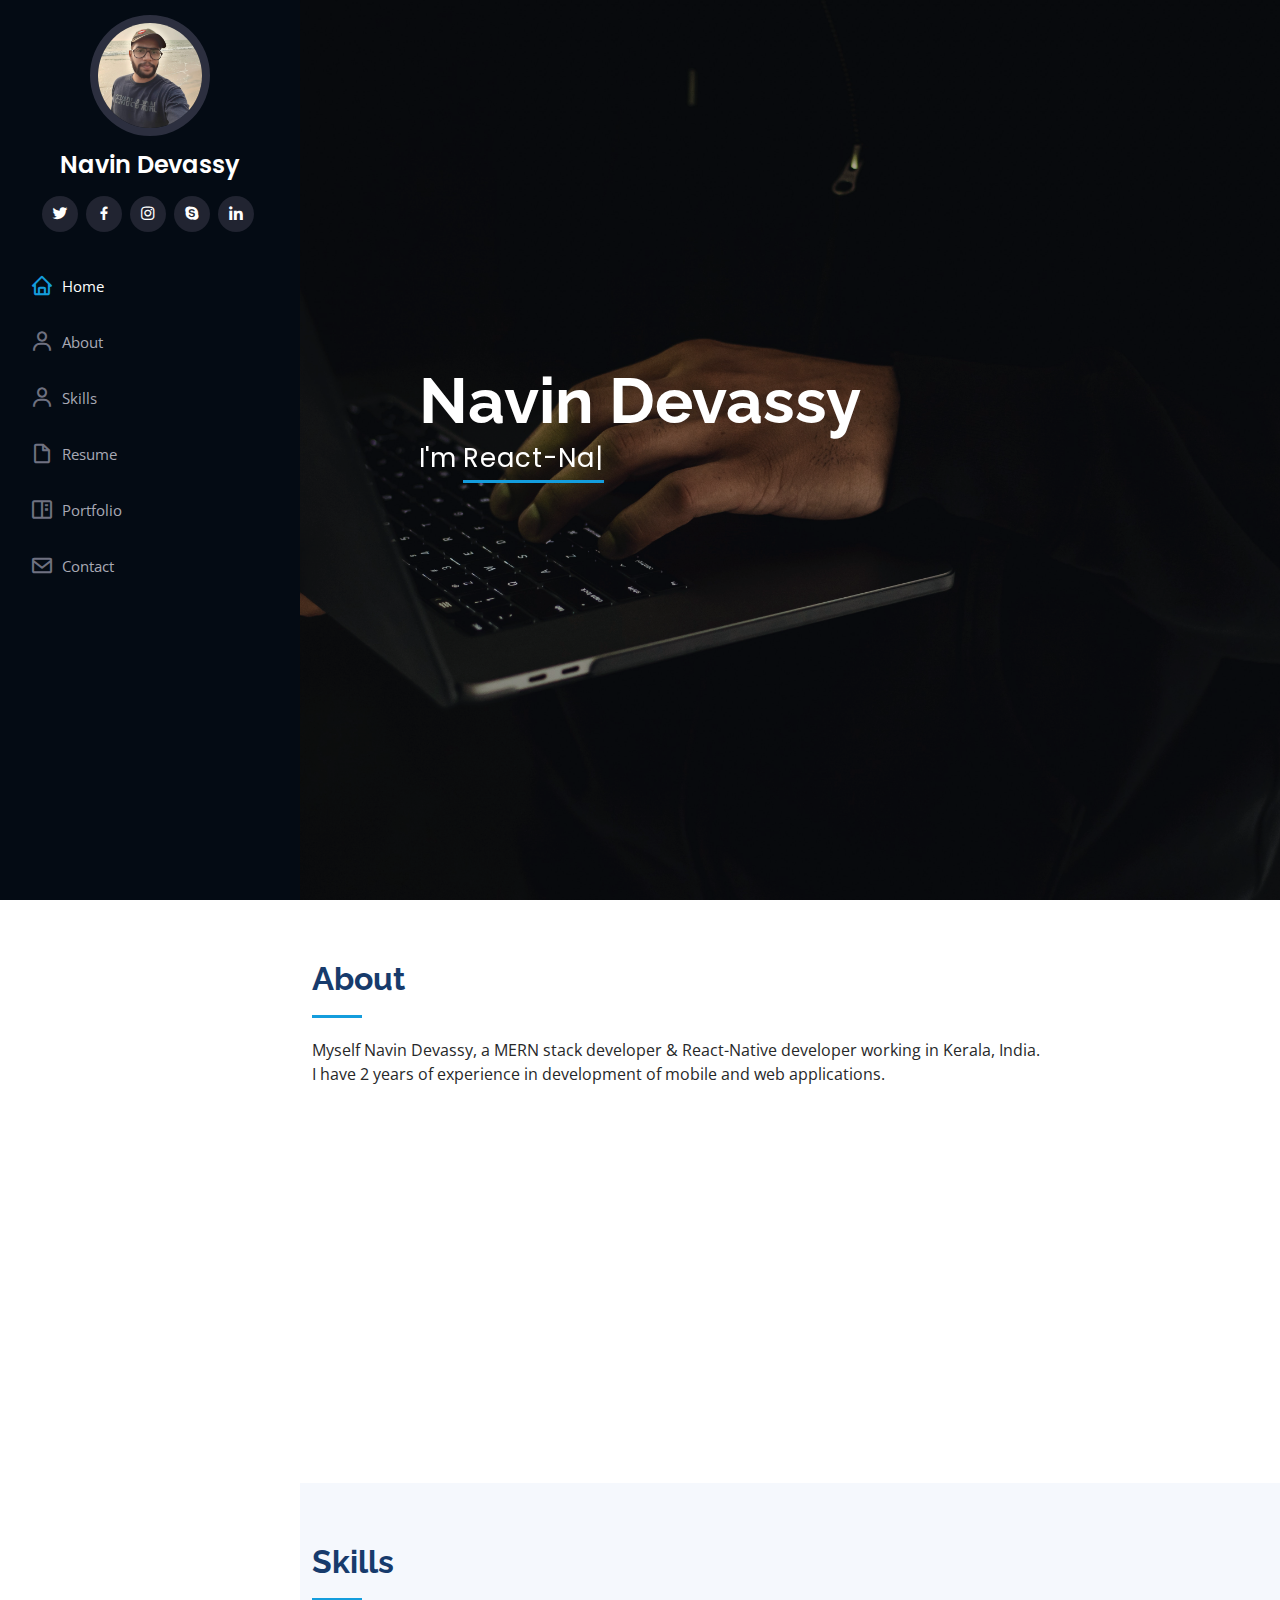
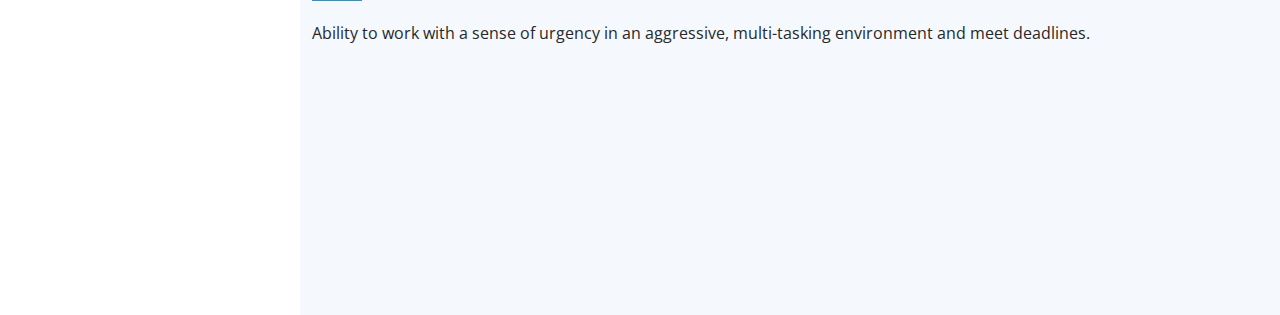
<file: Index.html>
<!DOCTYPE html>
<html lang="en">

<head>
  <meta charset="utf-8">
  <meta content="width=device-width, initial-scale=1.0" name="viewport">

  <title>Navin - Portfolio</title>
  <meta content="" name="description">
  <meta content="" name="keywords">

  <!-- Favicons -->
  <link href="assets/img/favicon.ico" rel="icon">
  <link href="assets/img/apple-touch-icon.png" rel="apple-touch-icon">

  <!-- Google Fonts -->
  <link href="https://fonts.googleapis.com/css?family=Open+Sans:300,300i,400,400i,600,600i,700,700i|Raleway:300,300i,400,400i,500,500i,600,600i,700,700i|Poppins:300,300i,400,400i,500,500i,600,600i,700,700i" rel="stylesheet">

  <!-- Vendor CSS Files -->
  <link href="assets/vendor/aos/aos.css" rel="stylesheet">
  <link href="assets/vendor/bootstrap/css/bootstrap.min.css" rel="stylesheet">
  <link href="assets/vendor/bootstrap-icons/bootstrap-icons.css" rel="stylesheet">
  <link href="assets/vendor/boxicons/css/boxicons.min.css" rel="stylesheet">
  <link href="assets/vendor/glightbox/css/glightbox.min.css" rel="stylesheet">
  <link href="assets/vendor/swiper/swiper-bundle.min.css" rel="stylesheet">

  <!-- Template Main CSS File -->
  <link href="assets/css/style.css" rel="stylesheet">

  <!-- =======================================================
  * Template Name: iPortfolio - v3.1.0
  * Template URL: https://bootstrapmade.com/iportfolio-bootstrap-portfolio-websites-template/
  * Author: BootstrapMade.com
  * License: https://bootstrapmade.com/license/
  ======================================================== -->
</head>

<body>

  <!-- ======= Mobile nav toggle button ======= -->
  <i class="bi bi-list mobile-nav-toggle d-xl-none"></i>

  <!-- ======= Header ======= -->
  <header id="header">
    <div class="d-flex flex-column">

      <div class="profile">
        <img src="assets/img/profile-img.jpg" alt="" class="img-fluid rounded-circle">
        <h1 class="text-light"><a href="index.html">Navin Devassy</a></h1>
        <div class="social-links mt-3 text-center">
          <a href="#" class="twitter"><i class="bx bxl-twitter"></i></a>
          <a href="#" class="facebook"><i class="bx bxl-facebook"></i></a>
          <a href="#" class="instagram"><i class="bx bxl-instagram"></i></a>
          <a href="#" class="google-plus"><i class="bx bxl-skype"></i></a>
          <a href="#" class="linkedin"><i class="bx bxl-linkedin"></i></a>
        </div>
      </div>

      <nav id="navbar" class="nav-menu navbar">
        <ul>
          <li><a href="#hero" class="nav-link scrollto active"><i class="bx bx-home"></i> <span>Home</span></a></li>
          <li><a href="#about" class="nav-link scrollto"><i class="bx bx-user"></i> <span>About</span></a></li>
          <li><a href="#skills" class="nav-link scrollto"><i class="bx bx-user"></i> <span>Skills</span></a></li>
          <li><a href="#resume" class="nav-link scrollto"><i class="bx bx-file-blank"></i> <span>Resume</span></a></li>
          <li><a href="#portfolio" class="nav-link scrollto"><i class="bx bx-book-content"></i> <span>Portfolio</span></a></li>
          <!-- <li><a href="#services" class="nav-link scrollto"><i class="bx bx-server"></i> <span>Services</span></a></li> -->
          <li><a href="#contact" class="nav-link scrollto"><i class="bx bx-envelope"></i> <span>Contact</span></a></li>
        </ul>
      </nav><!-- .nav-menu -->
    </div>
  </header><!-- End Header -->

  <!-- ======= Hero Section ======= -->
  <section id="hero" class="d-flex flex-column justify-content-center align-items-center">
    <div class="hero-container" data-aos="fade-in">
      <h1>Navin Devassy</h1>
      <p>I'm <span class="typed" data-typed-items="React-Native developer, Web developer, MERN Developer, Freelancer"></span></p>
    </div>
  </section><!-- End Hero -->

  <main id="main">

    <!-- ======= About Section ======= -->
    <section id="about" class="about">
      <div class="container">

        <div class="section-title">
          <h2>About</h2>
          <p>
            Myself Navin Devassy, a MERN stack developer & React-Native developer working in Kerala, India.
            <br/>
            I have 2 years of experience in development of mobile and web applications.
          </p>
        </div>

        <div class="row">
          <div class="col-lg-4" data-aos="fade-right">
            <img src="assets/img/profile-img.jpg" class="img-fluid" alt="">
          </div>
          <div class="col-lg-8 pt-4 pt-lg-0 content" data-aos="fade-left">
            <h3>React-Native Developer &amp; Web Developer.</h3>
            <p class="fst-italic">
              I always try to adapt new development skills using the latest technologies.
            </p>
            <div class="row">
              <div class="col-lg-6">
                <ul>
                  <li><i class="bi bi-chevron-right"></i> <strong>Birthday:</strong> <span>15 April 1997</span></li>
                  <li><i class="bi bi-chevron-right"></i> <strong>Phone:</strong> <span>+91 9048116297</span></li>
                  <li><i class="bi bi-chevron-right"></i> <strong>City:</strong> <span>Cochin, India</span></li>
                </ul>
              </div>
              <div class="col-lg-6">
                <ul>
                  <li><i class="bi bi-chevron-right"></i> <strong>Age:</strong> <span>24</span></li>
                  <li><i class="bi bi-chevron-right"></i> <strong>Degree:</strong> <span>B.Tech</span></li>
                  <li><i class="bi bi-chevron-right"></i> <strong>Email:</strong> <span>dnavin497@gmail.com</span></li>
                </ul>
              </div>
            </div>
            <!-- <p>
              Officiis eligendi itaque labore et dolorum mollitia officiis optio vero. Quisquam sunt adipisci omnis et ut. Nulla accusantium dolor incidunt officia tempore. Et eius omnis.
              Cupiditate ut dicta maxime officiis quidem quia. Sed et consectetur qui quia repellendus itaque neque. Aliquid amet quidem ut quaerat cupiditate. Ab et eum qui repellendus omnis culpa magni laudantium dolores.
            </p> -->
          </div>
        </div>

      </div>
    </section><!-- End About Section -->

    <!-- ======= Skills Section ======= -->
    <section id="skills" class="skills section-bg">
      <div class="container">

        <div class="section-title">
          <h2>Skills</h2>
          <p>
            Ability to work with a sense of urgency in an aggressive, multi-tasking environment and
            meet deadlines.
          </p>
        </div>

        <div class="row skills-content">

          <div class="col-lg-6" data-aos="fade-up">

            <div class="progress">
              <span class="skill">React JS <i class="val">100%</i></span>
              <div class="progress-bar-wrap">
                <div class="progress-bar" role="progressbar" aria-valuenow="100" aria-valuemin="0" aria-valuemax="100"></div>
              </div>
            </div>

            <div class="progress">
              <span class="skill">Node JS <i class="val">100%</i></span>
              <div class="progress-bar-wrap">
                <div class="progress-bar" role="progressbar" aria-valuenow="100" aria-valuemin="0" aria-valuemax="100"></div>
              </div>
            </div>

            <div class="progress">
              <span class="skill">JavaScript <i class="val">90%</i></span>
              <div class="progress-bar-wrap">
                <div class="progress-bar" role="progressbar" aria-valuenow="90" aria-valuemin="0" aria-valuemax="100"></div>
              </div>
            </div>

          </div>

          <div class="col-lg-6" data-aos="fade-up" data-aos-delay="100">

            <div class="progress">
              <span class="skill">MongoDB <i class="val">90%</i></span>
              <div class="progress-bar-wrap">
                <div class="progress-bar" role="progressbar" aria-valuenow="90" aria-valuemin="0" aria-valuemax="100"></div>
              </div>
            </div>

            <div class="progress">
              <span class="skill">Express JS <i class="val">80%</i></span>
              <div class="progress-bar-wrap">
                <div class="progress-bar" role="progressbar" aria-valuenow="80" aria-valuemin="0" aria-valuemax="100"></div>
              </div>
            </div>

            <div class="progress">
              <span class="skill">React-Native <i class="val">80%</i></span>
              <div class="progress-bar-wrap">
                <div class="progress-bar" role="progressbar" aria-valuenow="80" aria-valuemin="0" aria-valuemax="100"></div>
              </div>
            </div>

          </div>

        </div>

      </div>
    </section><!-- End Skills Section -->

    <!-- ======= Resume Section ======= -->
    <!-- <section id="resume" class="resume">
      <div class="container">

        <div class="section-title">
          <h2>Resume</h2>
          <p>Magnam dolores commodi suscipit. Necessitatibus eius consequatur ex aliquid fuga eum quidem. Sit sint consectetur velit. Quisquam quos quisquam cupiditate. Et nemo qui impedit suscipit alias ea. Quia fugiat sit in iste officiis commodi quidem hic quas.</p>
        </div>

        <div class="row">
          <div class="col-lg-6" data-aos="fade-up">
            <h3 class="resume-title">Sumary</h3>
            <div class="resume-item pb-0">
              <h4>Alex Smith</h4>
              <p><em>Innovative and deadline-driven Graphic Designer with 3+ years of experience designing and developing user-centered digital/print marketing material from initial concept to final, polished deliverable.</em></p>
              <ul>
                <li>Portland par 127,Orlando, FL</li>
                <li>(123) 456-7891</li>
                <li>alice.barkley@example.com</li>
              </ul>
            </div>

            <h3 class="resume-title">Education</h3>
            <div class="resume-item">
              <h4>Master of Fine Arts &amp; Graphic Design</h4>
              <h5>2015 - 2016</h5>
              <p><em>Rochester Institute of Technology, Rochester, NY</em></p>
              <p>Qui deserunt veniam. Et sed aliquam labore tempore sed quisquam iusto autem sit. Ea vero voluptatum qui ut dignissimos deleniti nerada porti sand markend</p>
            </div>
            <div class="resume-item">
              <h4>Bachelor of Fine Arts &amp; Graphic Design</h4>
              <h5>2010 - 2014</h5>
              <p><em>Rochester Institute of Technology, Rochester, NY</em></p>
              <p>Quia nobis sequi est occaecati aut. Repudiandae et iusto quae reiciendis et quis Eius vel ratione eius unde vitae rerum voluptates asperiores voluptatem Earum molestiae consequatur neque etlon sader mart dila</p>
            </div>
          </div>
          <div class="col-lg-6" data-aos="fade-up" data-aos-delay="100">
            <h3 class="resume-title">Professional Experience</h3>
            <div class="resume-item">
              <h4>Senior graphic design specialist</h4>
              <h5>2019 - Present</h5>
              <p><em>Experion, New York, NY </em></p>
              <ul>
                <li>Lead in the design, development, and implementation of the graphic, layout, and production communication materials</li>
                <li>Delegate tasks to the 7 members of the design team and provide counsel on all aspects of the project. </li>
                <li>Supervise the assessment of all graphic materials in order to ensure quality and accuracy of the design</li>
                <li>Oversee the efficient use of production project budgets ranging from $2,000 - $25,000</li>
              </ul>
            </div>
            <div class="resume-item">
              <h4>Graphic design specialist</h4>
              <h5>2017 - 2018</h5>
              <p><em>Stepping Stone Advertising, New York, NY</em></p>
              <ul>
                <li>Developed numerous marketing programs (logos, brochures,infographics, presentations, and advertisements).</li>
                <li>Managed up to 5 projects or tasks at a given time while under pressure</li>
                <li>Recommended and consulted with clients on the most appropriate graphic design</li>
                <li>Created 4+ design presentations and proposals a month for clients and account managers</li>
              </ul>
            </div>
          </div>
        </div>

      </div>
    </section> -->
    <!-- End Resume Section -->

    <!-- ======= Portfolio Section ======= -->
    <!-- <section id="portfolio" class="portfolio section-bg">
      <div class="container">

        <div class="section-title">
          <h2>Portfolio</h2>
          <p>Magnam dolores commodi suscipit. Necessitatibus eius consequatur ex aliquid fuga eum quidem. Sit sint consectetur velit. Quisquam quos quisquam cupiditate. Et nemo qui impedit suscipit alias ea. Quia fugiat sit in iste officiis commodi quidem hic quas.</p>
        </div>

        <div class="row" data-aos="fade-up">
          <div class="col-lg-12 d-flex justify-content-center">
            <ul id="portfolio-flters">
              <li data-filter="*" class="filter-active">All</li>
              <li data-filter=".filter-app">App</li>
              <li data-filter=".filter-card">Card</li>
              <li data-filter=".filter-web">Web</li>
            </ul>
          </div>
        </div>

        <div class="row portfolio-container" data-aos="fade-up" data-aos-delay="100">

          <div class="col-lg-4 col-md-6 portfolio-item filter-app">
            <div class="portfolio-wrap">
              <img src="assets/img/portfolio/portfolio-1.jpg" class="img-fluid" alt="">
              <div class="portfolio-links">
                <a href="assets/img/portfolio/portfolio-1.jpg" data-gallery="portfolioGallery" class="portfolio-lightbox" title="App 1"><i class="bx bx-plus"></i></a>
                <a href="portfolio-details.html" title="More Details"><i class="bx bx-link"></i></a>
              </div>
            </div>
          </div>

          <div class="col-lg-4 col-md-6 portfolio-item filter-web">
            <div class="portfolio-wrap">
              <img src="assets/img/portfolio/portfolio-2.jpg" class="img-fluid" alt="">
              <div class="portfolio-links">
                <a href="assets/img/portfolio/portfolio-2.jpg" data-gallery="portfolioGallery" class="portfolio-lightbox" title="Web 3"><i class="bx bx-plus"></i></a>
                <a href="portfolio-details.html" title="More Details"><i class="bx bx-link"></i></a>
              </div>
            </div>
          </div>

          <div class="col-lg-4 col-md-6 portfolio-item filter-app">
            <div class="portfolio-wrap">
              <img src="assets/img/portfolio/portfolio-3.jpg" class="img-fluid" alt="">
              <div class="portfolio-links">
                <a href="assets/img/portfolio/portfolio-3.jpg" data-gallery="portfolioGallery" class="portfolio-lightbox" title="App 2"><i class="bx bx-plus"></i></a>
                <a href="portfolio-details.html" title="More Details"><i class="bx bx-link"></i></a>
              </div>
            </div>
          </div>

          <div class="col-lg-4 col-md-6 portfolio-item filter-card">
            <div class="portfolio-wrap">
              <img src="assets/img/portfolio/portfolio-4.jpg" class="img-fluid" alt="">
              <div class="portfolio-links">
                <a href="assets/img/portfolio/portfolio-4.jpg" data-gallery="portfolioGallery" class="portfolio-lightbox" title="Card 2"><i class="bx bx-plus"></i></a>
                <a href="portfolio-details.html" title="More Details"><i class="bx bx-link"></i></a>
              </div>
            </div>
          </div>

          <div class="col-lg-4 col-md-6 portfolio-item filter-web">
            <div class="portfolio-wrap">
              <img src="assets/img/portfolio/portfolio-5.jpg" class="img-fluid" alt="">
              <div class="portfolio-links">
                <a href="assets/img/portfolio/portfolio-5.jpg" data-gallery="portfolioGallery" class="portfolio-lightbox" title="Web 2"><i class="bx bx-plus"></i></a>
                <a href="portfolio-details.html" title="More Details"><i class="bx bx-link"></i></a>
              </div>
            </div>
          </div>

          <div class="col-lg-4 col-md-6 portfolio-item filter-app">
            <div class="portfolio-wrap">
              <img src="assets/img/portfolio/portfolio-6.jpg" class="img-fluid" alt="">
              <div class="portfolio-links">
                <a href="assets/img/portfolio/portfolio-6.jpg" data-gallery="portfolioGallery" class="portfolio-lightbox" title="App 3"><i class="bx bx-plus"></i></a>
                <a href="portfolio-details.html" title="More Details"><i class="bx bx-link"></i></a>
              </div>
            </div>
          </div>

          <div class="col-lg-4 col-md-6 portfolio-item filter-card">
            <div class="portfolio-wrap">
              <img src="assets/img/portfolio/portfolio-7.jpg" class="img-fluid" alt="">
              <div class="portfolio-links">
                <a href="assets/img/portfolio/portfolio-7.jpg" data-gallery="portfolioGallery" class="portfolio-lightbox" title="Card 1"><i class="bx bx-plus"></i></a>
                <a href="portfolio-details.html" title="More Details"><i class="bx bx-link"></i></a>
              </div>
            </div>
          </div>

          <div class="col-lg-4 col-md-6 portfolio-item filter-card">
            <div class="portfolio-wrap">
              <img src="assets/img/portfolio/portfolio-8.jpg" class="img-fluid" alt="">
              <div class="portfolio-links">
                <a href="assets/img/portfolio/portfolio-8.jpg" data-gallery="portfolioGallery" class="portfolio-lightbox" title="Card 3"><i class="bx bx-plus"></i></a>
                <a href="portfolio-details.html" title="More Details"><i class="bx bx-link"></i></a>
              </div>
            </div>
          </div>

          <div class="col-lg-4 col-md-6 portfolio-item filter-web">
            <div class="portfolio-wrap">
              <img src="assets/img/portfolio/portfolio-9.jpg" class="img-fluid" alt="">
              <div class="portfolio-links">
                <a href="assets/img/portfolio/portfolio-9.jpg" data-gallery="portfolioGallery" class="portfolio-lightbox" title="Web 3"><i class="bx bx-plus"></i></a>
                <a href="portfolio-details.html" title="More Details"><i class="bx bx-link"></i></a>
              </div>
            </div>
          </div>

        </div>

      </div>
    </section> -->
    <!-- End Portfolio Section -->

    <!-- ======= Services Section ======= -->
    <!-- <section id="services" class="services">
      <div class="container">

        <div class="section-title">
          <h2>Services</h2>
          <p>Magnam dolores commodi suscipit. Necessitatibus eius consequatur ex aliquid fuga eum quidem. Sit sint consectetur velit. Quisquam quos quisquam cupiditate. Et nemo qui impedit suscipit alias ea. Quia fugiat sit in iste officiis commodi quidem hic quas.</p>
        </div>

        <div class="row">
          <div class="col-lg-4 col-md-6 icon-box" data-aos="fade-up">
            <div class="icon"><i class="bi bi-briefcase"></i></div>
            <h4 class="title"><a href="">Lorem Ipsum</a></h4>
            <p class="description">Voluptatum deleniti atque corrupti quos dolores et quas molestias excepturi sint occaecati cupiditate non provident</p>
          </div>
          <div class="col-lg-4 col-md-6 icon-box" data-aos="fade-up" data-aos-delay="100">
            <div class="icon"><i class="bi bi-card-checklist"></i></div>
            <h4 class="title"><a href="">Dolor Sitema</a></h4>
            <p class="description">Minim veniam, quis nostrud exercitation ullamco laboris nisi ut aliquip ex ea commodo consequat tarad limino ata</p>
          </div>
          <div class="col-lg-4 col-md-6 icon-box" data-aos="fade-up" data-aos-delay="200">
            <div class="icon"><i class="bi bi-bar-chart"></i></div>
            <h4 class="title"><a href="">Sed ut perspiciatis</a></h4>
            <p class="description">Duis aute irure dolor in reprehenderit in voluptate velit esse cillum dolore eu fugiat nulla pariatur</p>
          </div>
          <div class="col-lg-4 col-md-6 icon-box" data-aos="fade-up" data-aos-delay="300">
            <div class="icon"><i class="bi bi-binoculars"></i></div>
            <h4 class="title"><a href="">Magni Dolores</a></h4>
            <p class="description">Excepteur sint occaecat cupidatat non proident, sunt in culpa qui officia deserunt mollit anim id est laborum</p>
          </div>
          <div class="col-lg-4 col-md-6 icon-box" data-aos="fade-up" data-aos-delay="400">
            <div class="icon"><i class="bi bi-brightness-high"></i></div>
            <h4 class="title"><a href="">Nemo Enim</a></h4>
            <p class="description">At vero eos et accusamus et iusto odio dignissimos ducimus qui blanditiis praesentium voluptatum deleniti atque</p>
          </div>
          <div class="col-lg-4 col-md-6 icon-box" data-aos="fade-up" data-aos-delay="500">
            <div class="icon"><i class="bi bi-calendar4-week"></i></div>
            <h4 class="title"><a href="">Eiusmod Tempor</a></h4>
            <p class="description">Et harum quidem rerum facilis est et expedita distinctio. Nam libero tempore, cum soluta nobis est eligendi</p>
          </div>
        </div>

      </div>
    </section> -->
    <!-- End Services Section -->

    <!-- ======= Testimonials Section ======= -->
    <!-- <section id="testimonials" class="testimonials section-bg">
      <div class="container">

        <div class="section-title">
          <h2>Testimonials</h2>
          <p>Magnam dolores commodi suscipit. Necessitatibus eius consequatur ex aliquid fuga eum quidem. Sit sint consectetur velit. Quisquam quos quisquam cupiditate. Et nemo qui impedit suscipit alias ea. Quia fugiat sit in iste officiis commodi quidem hic quas.</p>
        </div>

        <div class="testimonials-slider swiper-container" data-aos="fade-up" data-aos-delay="100">
          <div class="swiper-wrapper">

            <div class="swiper-slide">
              <div class="testimonial-item" data-aos="fade-up">
                <p>
                  <i class="bx bxs-quote-alt-left quote-icon-left"></i>
                  Proin iaculis purus consequat sem cure digni ssim donec porttitora entum suscipit rhoncus. Accusantium quam, ultricies eget id, aliquam eget nibh et. Maecen aliquam, risus at semper.
                  <i class="bx bxs-quote-alt-right quote-icon-right"></i>
                </p>
                <img src="assets/img/testimonials/testimonials-1.jpg" class="testimonial-img" alt="">
                <h3>Saul Goodman</h3>
                <h4>Ceo &amp; Founder</h4>
              </div>
            </div>

            <div class="swiper-slide">
              <div class="testimonial-item" data-aos="fade-up" data-aos-delay="100">
                <p>
                  <i class="bx bxs-quote-alt-left quote-icon-left"></i>
                  Export tempor illum tamen malis malis eram quae irure esse labore quem cillum quid cillum eram malis quorum velit fore eram velit sunt aliqua noster fugiat irure amet legam anim culpa.
                  <i class="bx bxs-quote-alt-right quote-icon-right"></i>
                </p>
                <img src="assets/img/testimonials/testimonials-2.jpg" class="testimonial-img" alt="">
                <h3>Sara Wilsson</h3>
                <h4>Designer</h4>
              </div>
            </div>

            <div class="swiper-slide">
              <div class="testimonial-item" data-aos="fade-up" data-aos-delay="200">
                <p>
                  <i class="bx bxs-quote-alt-left quote-icon-left"></i>
                  Enim nisi quem export duis labore cillum quae magna enim sint quorum nulla quem veniam duis minim tempor labore quem eram duis noster aute amet eram fore quis sint minim.
                  <i class="bx bxs-quote-alt-right quote-icon-right"></i>
                </p>
                <img src="assets/img/testimonials/testimonials-3.jpg" class="testimonial-img" alt="">
                <h3>Jena Karlis</h3>
                <h4>Store Owner</h4>
              </div>
            </div>

            <div class="swiper-slide">
              <div class="testimonial-item" data-aos="fade-up" data-aos-delay="300">
                <p>
                  <i class="bx bxs-quote-alt-left quote-icon-left"></i>
                  Fugiat enim eram quae cillum dolore dolor amet nulla culpa multos export minim fugiat minim velit minim dolor enim duis veniam ipsum anim magna sunt elit fore quem dolore labore illum veniam.
                  <i class="bx bxs-quote-alt-right quote-icon-right"></i>
                </p>
                <img src="assets/img/testimonials/testimonials-4.jpg" class="testimonial-img" alt="">
                <h3>Matt Brandon</h3>
                <h4>Freelancer</h4>
              </div>
            </div>

            <div class="swiper-slide">
              <div class="testimonial-item" data-aos="fade-up" data-aos-delay="400">
                <p>
                  <i class="bx bxs-quote-alt-left quote-icon-left"></i>
                  Quis quorum aliqua sint quem legam fore sunt eram irure aliqua veniam tempor noster veniam enim culpa labore duis sunt culpa nulla illum cillum fugiat legam esse veniam culpa fore nisi cillum quid.
                  <i class="bx bxs-quote-alt-right quote-icon-right"></i>
                </p>
                <img src="assets/img/testimonials/testimonials-5.jpg" class="testimonial-img" alt="">
                <h3>John Larson</h3>
                <h4>Entrepreneur</h4>
              </div>
            </div>

          </div>
          <div class="swiper-pagination"></div>
        </div>

      </div>
    </section> -->
    <!-- End Testimonials Section -->

    <!-- ======= Contact Section ======= -->
    <!-- <section id="contact" class="contact">
      <div class="container">

        <div class="section-title">
          <h2>Contact</h2>
          <p>Magnam dolores commodi suscipit. Necessitatibus eius consequatur ex aliquid fuga eum quidem. Sit sint consectetur velit. Quisquam quos quisquam cupiditate. Et nemo qui impedit suscipit alias ea. Quia fugiat sit in iste officiis commodi quidem hic quas.</p>
        </div>

        <div class="row" data-aos="fade-in">

          <div class="col-lg-5 d-flex align-items-stretch">
            <div class="info">
              <div class="address">
                <i class="bi bi-geo-alt"></i>
                <h4>Location:</h4>
                <p>A108 Adam Street, New York, NY 535022</p>
              </div>

              <div class="email">
                <i class="bi bi-envelope"></i>
                <h4>Email:</h4>
                <p>info@example.com</p>
              </div>

              <div class="phone">
                <i class="bi bi-phone"></i>
                <h4>Call:</h4>
                <p>+1 5589 55488 55s</p>
              </div>

              <iframe src="https://www.google.com/maps/embed?pb=!1m14!1m8!1m3!1d12097.433213460943!2d-74.0062269!3d40.7101282!3m2!1i1024!2i768!4f13.1!3m3!1m2!1s0x0%3A0xb89d1fe6bc499443!2sDowntown+Conference+Center!5e0!3m2!1smk!2sbg!4v1539943755621" frameborder="0" style="border:0; width: 100%; height: 290px;" allowfullscreen></iframe>
            </div>

          </div>

          <div class="col-lg-7 mt-5 mt-lg-0 d-flex align-items-stretch">
            <form action="forms/contact.php" method="post" role="form" class="php-email-form">
              <div class="row">
                <div class="form-group col-md-6">
                  <label for="name">Your Name</label>
                  <input type="text" name="name" class="form-control" id="name" required>
                </div>
                <div class="form-group col-md-6">
                  <label for="name">Your Email</label>
                  <input type="email" class="form-control" name="email" id="email" required>
                </div>
              </div>
              <div class="form-group">
                <label for="name">Subject</label>
                <input type="text" class="form-control" name="subject" id="subject" required>
              </div>
              <div class="form-group">
                <label for="name">Message</label>
                <textarea class="form-control" name="message" rows="10" required></textarea>
              </div>
              <div class="my-3">
                <div class="loading">Loading</div>
                <div class="error-message"></div>
                <div class="sent-message">Your message has been sent. Thank you!</div>
              </div>
              <div class="text-center"><button type="submit">Send Message</button></div>
            </form>
          </div>

        </div>

      </div>
    </section> -->
    <!-- End Contact Section -->

  </main><!-- End #main -->

  <!-- ======= Footer ======= -->
  <footer id="footer">
    <div class="container">
      <div class="copyright">
        &copy; Copyright <strong><span>iPortfolio</span></strong>
      </div>
      <div class="credits">
        <!-- All the links in the footer should remain intact. -->
        <!-- You can delete the links only if you purchased the pro version. -->
        <!-- Licensing information: https://bootstrapmade.com/license/ -->
        <!-- Purchase the pro version with working PHP/AJAX contact form: https://bootstrapmade.com/iportfolio-bootstrap-portfolio-websites-template/ -->
        Designed by <a href="https://bootstrapmade.com/">BootstrapMade</a>
      </div>
    </div>
  </footer><!-- End  Footer -->

  <a href="#" class="back-to-top d-flex align-items-center justify-content-center"><i class="bi bi-arrow-up-short"></i></a>

  <!-- Vendor JS Files -->
  <script src="assets/vendor/aos/aos.js"></script>
  <script src="assets/vendor/bootstrap/js/bootstrap.bundle.min.js"></script>
  <script src="assets/vendor/glightbox/js/glightbox.min.js"></script>
  <script src="assets/vendor/isotope-layout/isotope.pkgd.min.js"></script>
  <script src="assets/vendor/php-email-form/validate.js"></script>
  <script src="assets/vendor/purecounter/purecounter.js"></script>
  <script src="assets/vendor/swiper/swiper-bundle.min.js"></script>
  <script src="assets/vendor/typed.js/typed.min.js"></script>
  <script src="assets/vendor/waypoints/noframework.waypoints.js"></script>

  <!-- Template Main JS File -->
  <script src="assets/js/main.js"></script>

</body>

</html>
</file>
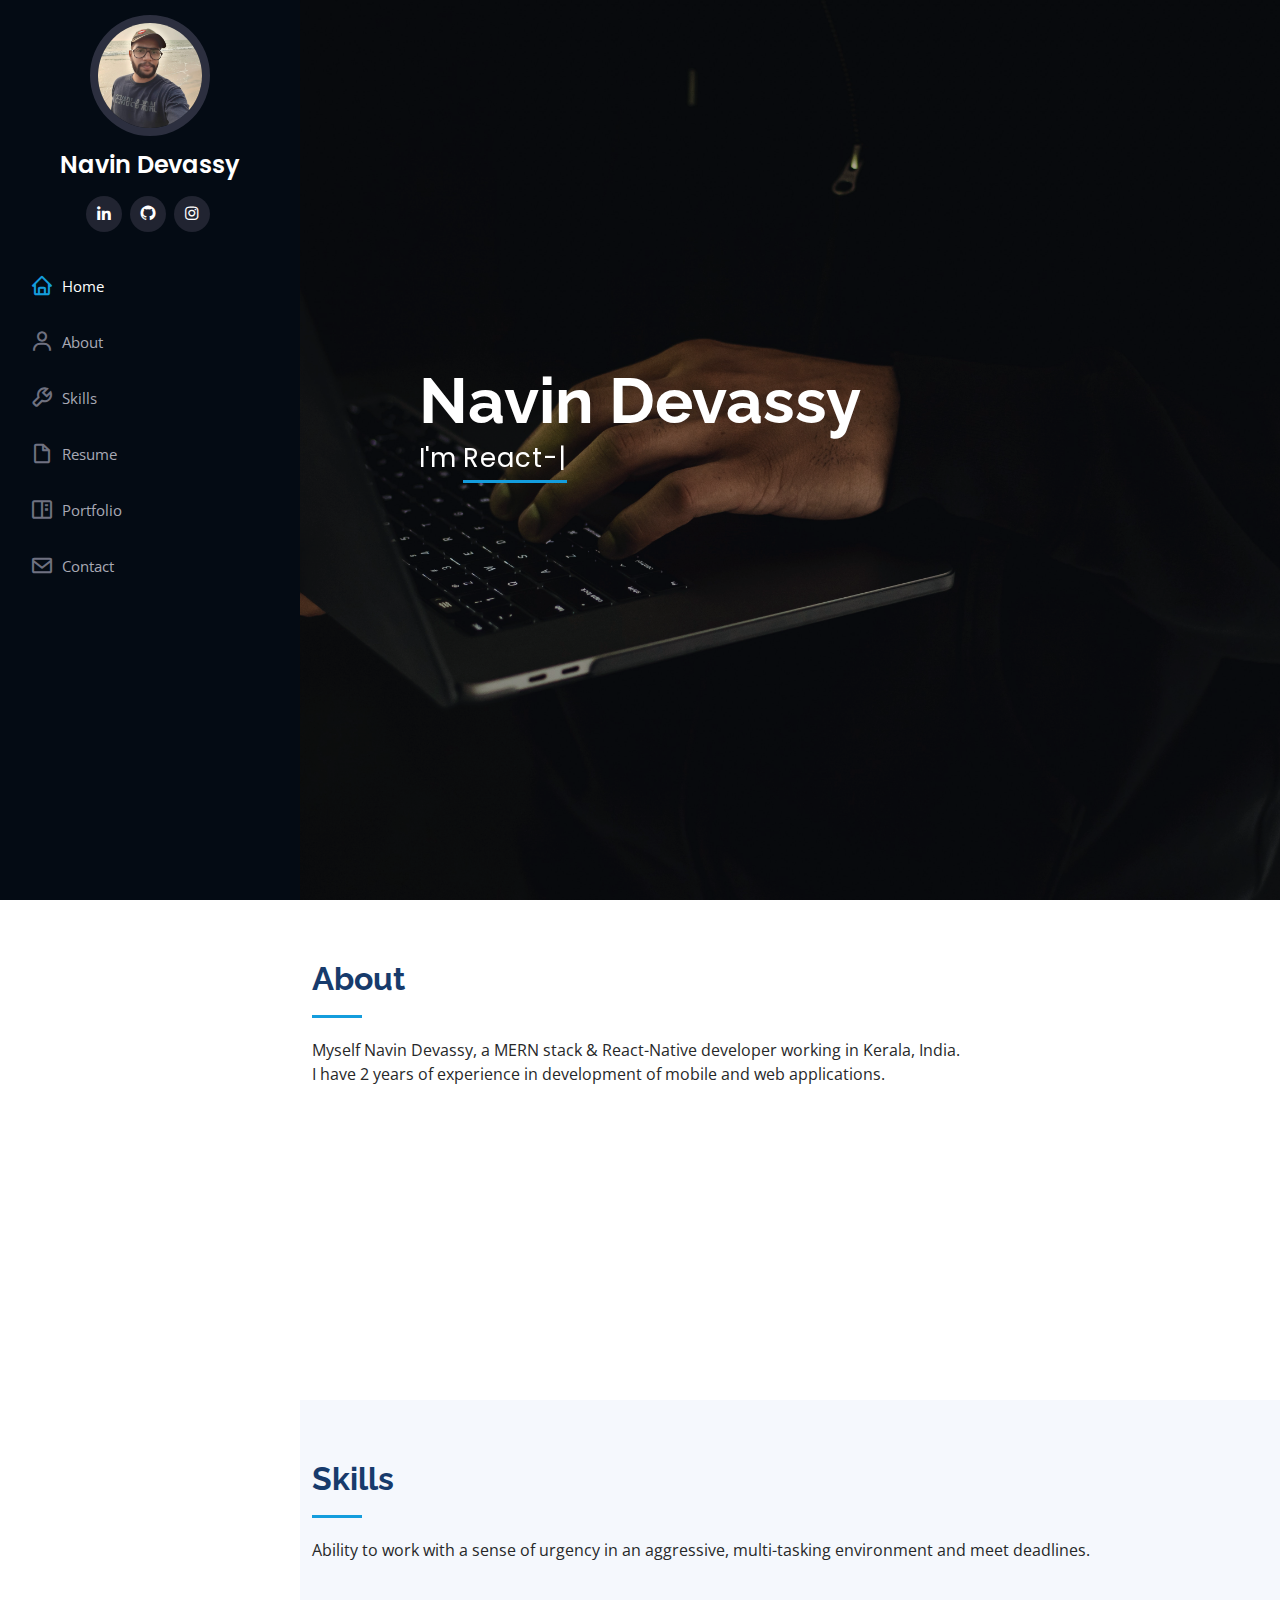
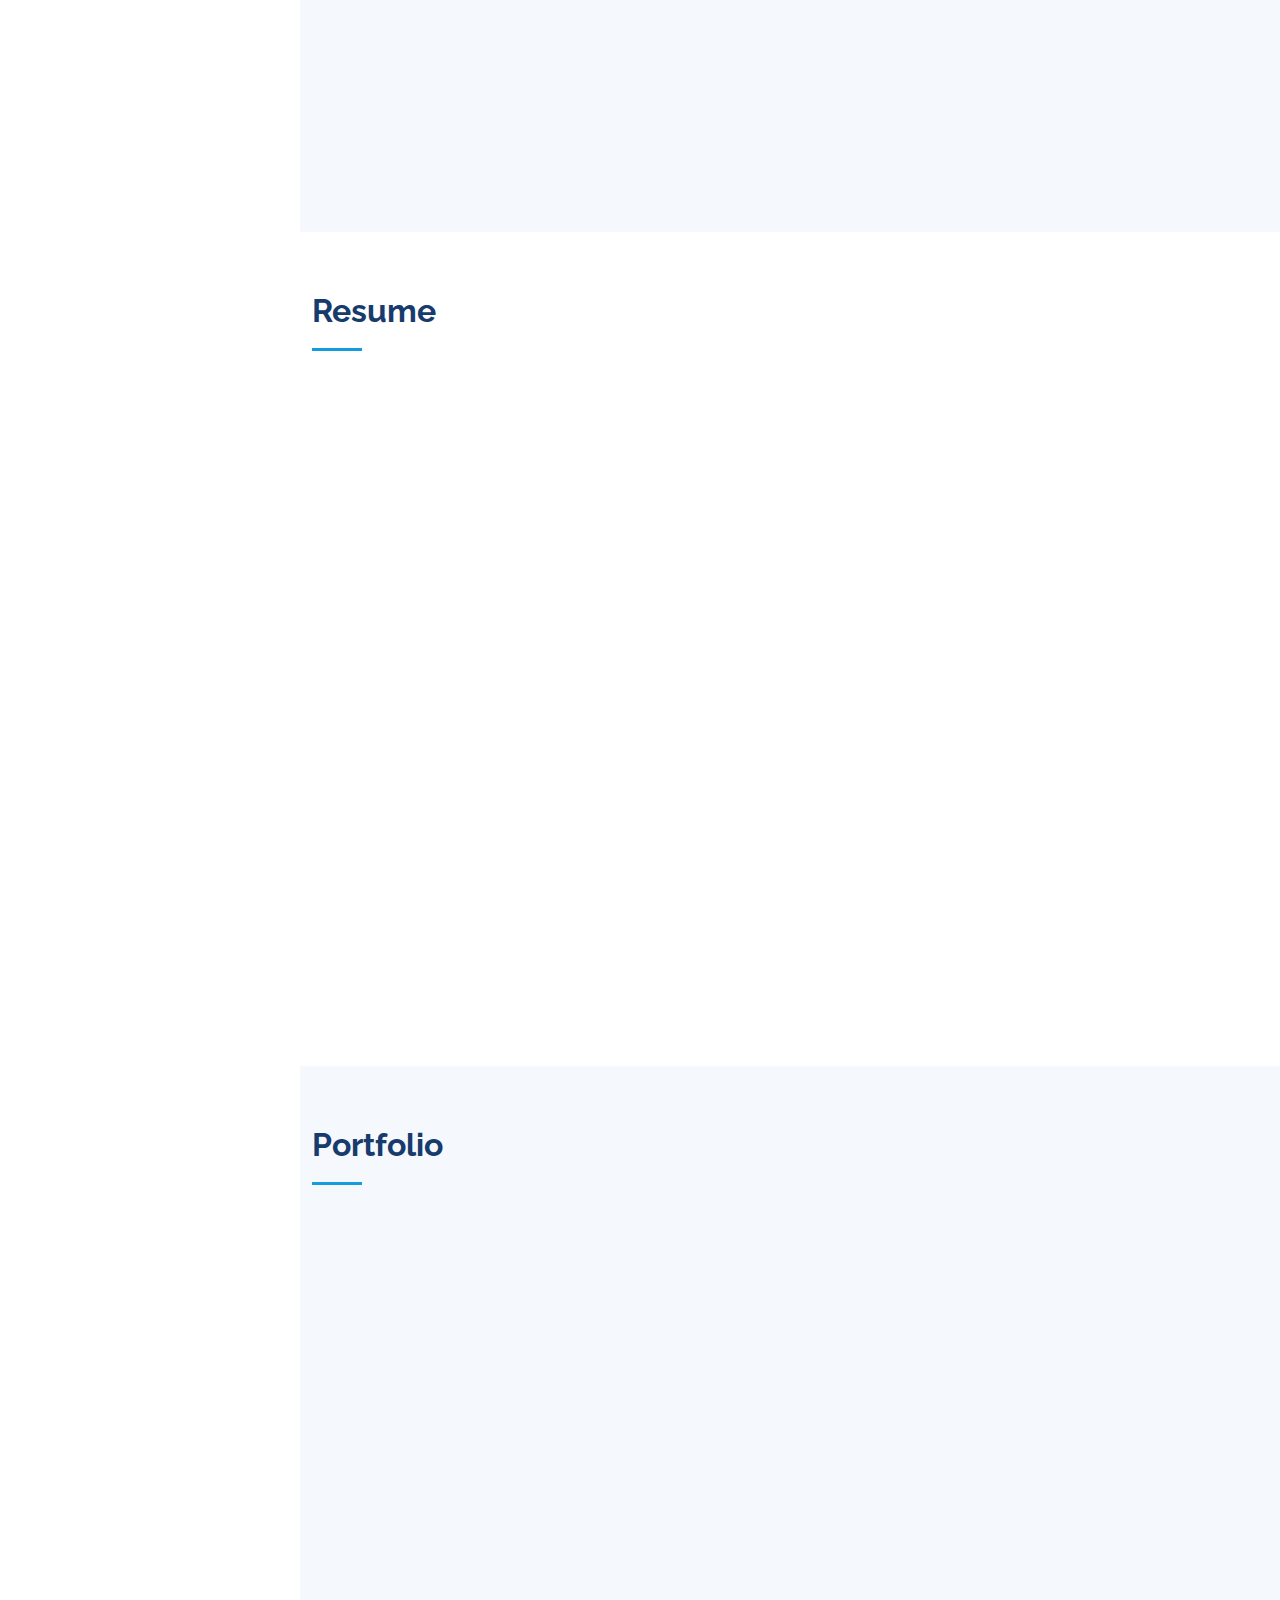
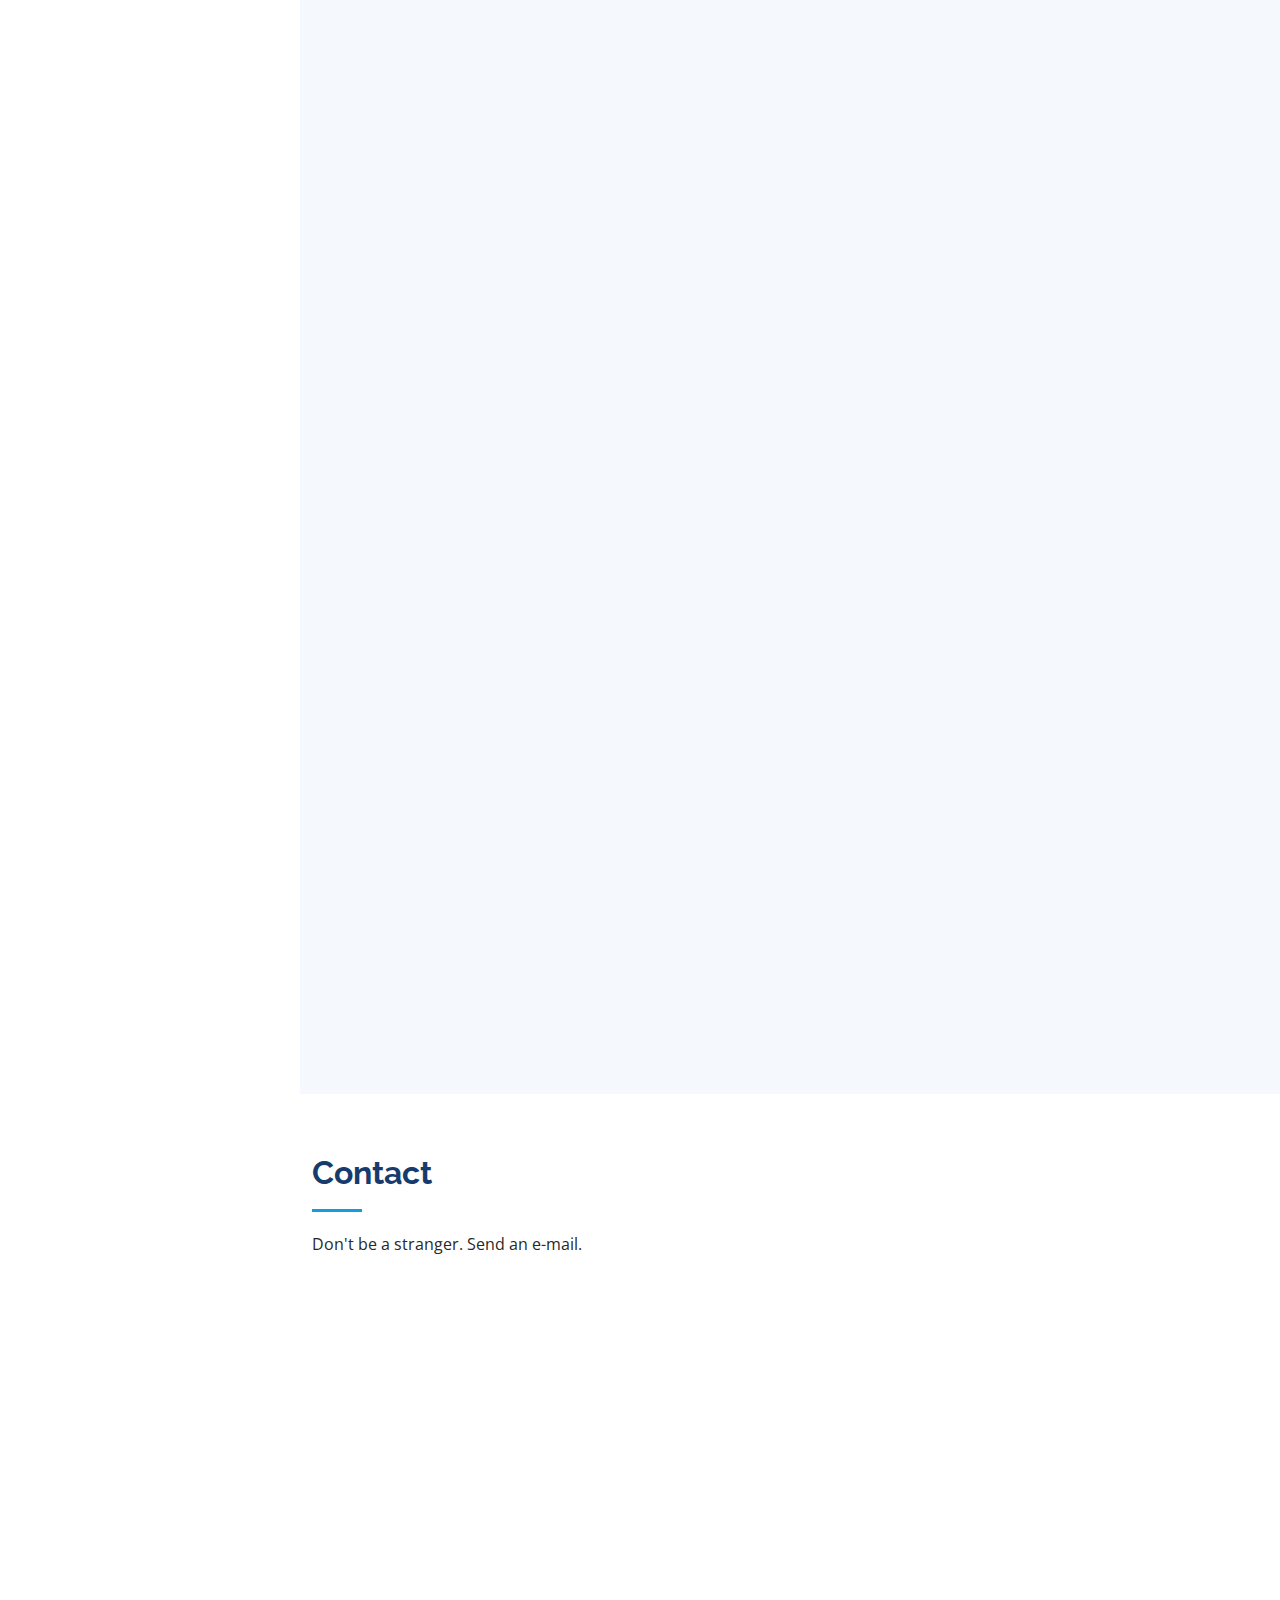
<file: index.html>
<!DOCTYPE html>
<html lang="en">

<head>
  <meta charset="utf-8">
  <meta content="width=device-width, initial-scale=1.0" name="viewport">

  <title>Navin - Portfolio</title>
  <meta content="Myself Navin Devassy, a Software Engineer working in Kerala, India."
    name="description">
  <meta content="" name="keywords">

  <!-- Favicons -->
  <link href="assets/img/favicon.ico" rel="icon">
  <link href="assets/img/apple-touch-icon.png" rel="apple-touch-icon">

  <!-- Google Fonts -->
  <link
    href="https://fonts.googleapis.com/css?family=Open+Sans:300,300i,400,400i,600,600i,700,700i|Raleway:300,300i,400,400i,500,500i,600,600i,700,700i|Poppins:300,300i,400,400i,500,500i,600,600i,700,700i"
    rel="stylesheet">

  <!-- Vendor CSS Files -->
  <link href="assets/vendor/aos/aos.css" rel="stylesheet">
  <link href="assets/vendor/bootstrap/css/bootstrap.min.css" rel="stylesheet">
  <link href="assets/vendor/bootstrap-icons/bootstrap-icons.css" rel="stylesheet">
  <link href="assets/vendor/boxicons/css/boxicons.min.css" rel="stylesheet">
  <link href="assets/vendor/glightbox/css/glightbox.min.css" rel="stylesheet">
  <link href="assets/vendor/swiper/swiper-bundle.min.css" rel="stylesheet">

  <!-- Template Main CSS File -->
  <link href="assets/css/style.css" rel="stylesheet">

  <!-- =======================================================
  * Template Name: iPortfolio - v3.1.0
  * Template URL: https://bootstrapmade.com/iportfolio-bootstrap-portfolio-websites-template/
  * Author: BootstrapMade.com
  * License: https://bootstrapmade.com/license/
  ======================================================== -->
</head>

<body>

  <!-- ======= Mobile nav toggle button ======= -->
  <i class="bi bi-list mobile-nav-toggle d-xl-none"></i>

  <!-- ======= Header ======= -->
  <header id="header">
    <div class="d-flex flex-column">

      <div class="profile">
        <img src="assets/img/profile-img1.jpg" alt="" class="img-fluid rounded-circle bg-white">
        <h1 class="text-light"><a href="index.html">Navin Devassy</a></h1>
        <div class="social-links mt-3 text-center">
          <a href="https://in.linkedin.com/in/navin-devassy-608811141" class="linkedin"><i
              class="bx bxl-linkedin"></i></a>
          <a href="https://github.com/navi-d97" class="github"><i class="bx bxl-github"></i></a>
          <a href="https://www.instagram.com/naviii_.d/" class="instagram"><i class="bx bxl-instagram"></i></a>
        </div>
      </div>

      <nav id="navbar" class="nav-menu navbar">
        <ul>
          <li><a href="#hero" class="nav-link scrollto active"><i class="bx bx-home"></i> <span>Home</span></a></li>
          <li><a href="#about" class="nav-link scrollto"><i class="bx bx-user"></i> <span>About</span></a></li>
          <li><a href="#skills" class="nav-link scrollto"><i class="bx bx-wrench"></i> <span>Skills</span></a></li>
          <li><a href="#resume" class="nav-link scrollto"><i class="bx bx-file-blank"></i> <span>Resume</span></a></li>
          <li><a href="#portfolio" class="nav-link scrollto"><i class="bx bx-book-content"></i>
              <span>Portfolio</span></a></li>
          <!-- <li><a href="#services" class="nav-link scrollto"><i class="bx bx-server"></i> <span>Services</span></a></li> -->
          <li><a href="#contact" class="nav-link scrollto"><i class="bx bx-envelope"></i> <span>Contact</span></a></li>
        </ul>
      </nav><!-- .nav-menu -->
    </div>
  </header><!-- End Header -->

  <!-- ======= Hero Section ======= -->
  <section id="hero" class="d-flex flex-column justify-content-center align-items-center">
    <div class="hero-container" data-aos="fade-in">
      <h1>Navin Devassy</h1>
      <p>I'm <span class="typed"
          data-typed-items="React-Native Developer, React developer, Node Developer, MERN Developer"></span></p>
    </div>
  </section><!-- End Hero -->

  <main id="main">

    <!-- ======= About Section ======= -->
    <section id="about" class="about">
      <div class="container">

        <div class="section-title">
          <h2>About</h2>
          <p>
            Myself Navin Devassy, a MERN stack & React-Native developer working in Kerala, India.
            <br />
            I have 2 years of experience in development of mobile and web applications.
          </p>
        </div>

        <div class="row">
          <div class="col-lg-4" data-aos="fade-right">
            <img src="assets/img/profile-img.png" style="max-width: 60%; height: auto;" alt="">
          </div>
          <div class="col-lg-8 pt-4 pt-lg-0 content" data-aos="fade-left">
            <h3>React-Native Developer, Web Developer.</h3>
            <p class="fst-italic">
              I always try to adapt new development skills using the latest technologies.
            </p>
            <div class="row">
              <div class="col-lg-6">
                <ul>
                  <li><i class="bi bi-chevron-right"></i> <strong>Birthday:</strong> <span>15 April 1997</span></li>
                  <!-- <li><i class="bi bi-chevron-right"></i> <strong>Phone:</strong> <span>+91 9048116297</span></li> -->
                  <li><i class="bi bi-chevron-right"></i> <strong>City:</strong> <span>Cochin, India</span></li>
                </ul>
              </div>
              <div class="col-lg-6">
                <ul>
                  <li><i class="bi bi-chevron-right"></i> <strong>Age:</strong> <span>24</span></li>
                  <li><i class="bi bi-chevron-right"></i> <strong>Degree:</strong> <span>B.Tech</span></li>
                  <li><i class="bi bi-chevron-right"></i> <strong>Email:</strong> <span>dnavin497@gmail.com</span></li>
                </ul>
              </div>
            </div>
            <!-- <p>
              Officiis eligendi itaque labore et dolorum mollitia officiis optio vero. Quisquam sunt adipisci omnis et ut. Nulla accusantium dolor incidunt officia tempore. Et eius omnis.
              Cupiditate ut dicta maxime officiis quidem quia. Sed et consectetur qui quia repellendus itaque neque. Aliquid amet quidem ut quaerat cupiditate. Ab et eum qui repellendus omnis culpa magni laudantium dolores.
            </p> -->
          </div>
        </div>

      </div>
    </section><!-- End About Section -->

    <!-- ======= Skills Section ======= -->
    <section id="skills" class="skills section-bg">
      <div class="container">

        <div class="section-title">
          <h2>Skills</h2>
          <p>
            Ability to work with a sense of urgency in an aggressive, multi-tasking environment and
            meet deadlines.
          </p>
        </div>

        <div class="row skills-content">

          <div class="col-lg-6" data-aos="fade-up">

            <div class="progress">
              <span class="skill">React JS <i class="val">100%</i></span>
              <div class="progress-bar-wrap">
                <div class="progress-bar" role="progressbar" aria-valuenow="100" aria-valuemin="0" aria-valuemax="100">
                </div>
              </div>
            </div>

            <div class="progress">
              <span class="skill">Node JS <i class="val">100%</i></span>
              <div class="progress-bar-wrap">
                <div class="progress-bar" role="progressbar" aria-valuenow="100" aria-valuemin="0" aria-valuemax="100">
                </div>
              </div>
            </div>

            <div class="progress">
              <span class="skill">JavaScript <i class="val">95%</i></span>
              <div class="progress-bar-wrap">
                <div class="progress-bar" role="progressbar" aria-valuenow="95" aria-valuemin="0" aria-valuemax="100">
                </div>
              </div>
            </div>

          </div>

          <div class="col-lg-6" data-aos="fade-up" data-aos-delay="100">

            <div class="progress">
              <span class="skill">MongoDB <i class="val">100%</i></span>
              <div class="progress-bar-wrap">
                <div class="progress-bar" role="progressbar" aria-valuenow="100" aria-valuemin="0" aria-valuemax="100">
                </div>
              </div>
            </div>

            <div class="progress">
              <span class="skill">Express JS <i class="val">90%</i></span>
              <div class="progress-bar-wrap">
                <div class="progress-bar" role="progressbar" aria-valuenow="90" aria-valuemin="0" aria-valuemax="100">
                </div>
              </div>
            </div>

            <div class="progress">
              <span class="skill">React-Native <i class="val">90%</i></span>
              <div class="progress-bar-wrap">
                <div class="progress-bar" role="progressbar" aria-valuenow="90" aria-valuemin="0" aria-valuemax="100">
                </div>
              </div>
            </div>

          </div>

        </div>

      </div>
    </section><!-- End Skills Section -->

    <!-- ======= Resume Section ======= -->
    <section id="resume" class="resume">
      <div class="container">

        <div class="section-title">
          <h2>Resume</h2>
        </div>

        <div class="row">
          <div class="col-lg-6" data-aos="fade-up">
            <h3 class="resume-title">Summary</h3>
            <div class="resume-item pb-0">
              <h4>Navin Devassy</h4>
              <p><em>
                  2 years of experience in designing and developing web applications & hybrid applications
                  using technologies like React, React-Native, Node.js, MongoDB, expressJS, Redis,
                  JavaScript/JQuery, HTML, CSS
                </em></p>
              <ul>
                <li>Thrissur, Kerala, India</li>
                <!-- <li>(+91) 9048 11 6297</li> -->
                <li>dnavin497@gmail.com</li>
              </ul>
            </div>

            <h3 class="resume-title">Education</h3>
            <div class="resume-item">
              <h4>B.Tech in Computer science &amp; Engineering</h4>
              <h5>2015 - 2019</h5>
              <p><em>Federal Institute of Science And Technology (FISAT), Angamaly, Ernakulam Dt</em></p>
              <p>
                FISAT is affiliated to Kerala Technological University (KTU)
                and approved by All India Council for Technical Education (AICTE), New Delhi.
              </p>
              <p>
                <a href="http://www.fisat.ac.in/" target="_blank">
                  www.fisat.ac.in
                </a>
              </p>
            </div>
          </div>
          <div class="col-lg-6" data-aos="fade-up" data-aos-delay="100">
            <h3 class="resume-title">Professional Experience</h3>
            <div class="resume-item">
              <h4>Software Engineer</h4>
              <h5>2019 - Present</h5>
              <p><em>Travancore Analytics, Cochin, India </em></p>
              <p>
                <a href="https://www.travancoreanalytics.com/" target="_blank">
                  www.travancoreanalytics.com
                </a>
              </p>
              <ul>
                <li>
                  Developed high quality mobile applications using cross-platform tools like react-native.
                </li>
                <li>
                  Developed full-stack web applications which processed, analyzed, and rendered data visually.
                </li>
                <li>
                  Collaborated with other members of the product development team and also able to support the team on
                  their queries as well.
                </li>
                <li>
                  Provided programming estimates, identified potential problems and recommended alternative solutions.
                </li>
                <li>
                  Designed and coded application components in an Agile environment.
                </li>
                <li>
                  Stayed current on trends, latest industry developments and shared knowledge among colleagues.
                </li>
              </ul>
            </div>
          </div>
        </div>

      </div>
    </section>
    <!-- End Resume Section -->

    <!-- ======= Portfolio Section ======= -->
    <section id="portfolio" class="portfolio section-bg">
      <div class="container">

        <div class="section-title">
          <h2>Portfolio</h2>
          <!-- <p>Magnam dolores commodi suscipit. Necessitatibus eius consequatur ex aliquid fuga eum quidem. Sit sint
            consectetur velit. Quisquam quos quisquam cupiditate. Et nemo qui impedit suscipit alias ea. Quia fugiat sit
            in iste officiis commodi quidem hic quas.</p> -->
        </div>

        <div class="row portfolio-container ml-2" data-aos="fade-up" data-aos-delay="100">

          <div class="col-lg-4 col-md-6 portfolio-item">
            <div class="portfolio-wrap shadow p-3 mb-5 bg-white rounded">
              <div style="
                  color: rgb(61, 58, 58);
                  width: 100%;
                  ">
                <div style="
                    font-size: large;
                    font-weight: bold;
                    text-align: center;
                    padding-top: 5px;
                    color: #124e6e;
                    ">
                  360 & 180 video streaming application
                </div>
                <div style="
                    font-size: medium;
                    font-weight: normal;
                    text-align:justify;
                    " class="m-3">
                  A Mobile application to list and view live sports events in spherical 360 mode and 180 panoramic mode.
                  There is also option to replay previous events.
                  Application is developed using React-native.
                  The application also has features like add events to favourite list,
                  share the events via social media etc.
                  <div style="
                        font-weight: bold;
                      " class="mt-2">
                    Tech Stack
                  </div>
                  <ul>
                    <li>
                      React-Native
                    </li>
                    <li>
                      iOS(Objective-C)
                    </li>
                    <li>
                      Android
                    </li>
                    <li>
                      Firebase
                    </li>
                  </ul>
                </div>
              </div>
            </div>
          </div>


          <div class="col-lg-4 col-md-6 portfolio-item">
            <div class="portfolio-wrap shadow p-3 mb-5 bg-white rounded">
              <div style="
                  color: rgb(61, 58, 58);
                  width: 100%;
                  ">
                <div style="
                    font-size: large;
                    font-weight: bold;
                    text-align: center;
                    padding-top: 5px;
                    color: #124e6e;
                    ">
                  IoT portal for contractors
                </div>
                <div style="
                    font-size: medium;
                    font-weight: normal;
                    text-align:justify;
                    " class="m-3">
                  A web portal for contractors - revolutionizing the way field installations are managed
                  by contractors. This system helps detect operational issues with HVAC systems, avoiding major
                  inconvenience and replacement expenses to home and business owners.
                  <div style="
                        font-weight: bold;
                      " class="mt-2">
                    Tech Stack
                  </div>
                  <ul>
                    <li>
                      React
                    </li>
                    <li>
                      NodeJS
                    </li>
                    <li>
                      ExpressJS
                    </li>
                    <li>
                      MongoDB
                    </li>
                    <li>
                      Redis
                    </li>
                  </ul>
                </div>
              </div>
            </div>
          </div>

          <div class="col-lg-4 col-md-6 portfolio-item">
            <div class="portfolio-wrap shadow p-3 mb-5 bg-white rounded">
              <div style="
                  color: rgb(61, 58, 58);
                  width: 100%;
                  ">
                <div style="
                    font-size: large;
                    font-weight: bold;
                    text-align: center;
                    padding-top: 5px;
                    color: #124e6e;
                    ">
                  Appointment scheduling application for stylists.
                </div>
                <div style="
                    font-size: medium;
                    font-weight: normal;
                    text-align:justify;
                    " class="m-3">
                  Independent contractors such as nail and hair stylists working in the personal care services need
                  to rent/lease physical space or contract with a salon to allow them to connect with clients, book
                  appointments and manage payments. This application is a platform for these care service
                  professionals to register, bring their clients onto, advertise their services and manage client
                  service requests including booking appointments.

                  <div style="
                        font-weight: bold;
                      " class="mt-2">
                    Tech Stack
                  </div>
                  <ul>
                    <li>
                      React-Native
                    </li>
                    <li>
                      Firebase
                    </li>
                  </ul>

                </div>
              </div>
            </div>
          </div>

          <div class="col-lg-4 col-md-6 portfolio-item">
            <div class="portfolio-wrap shadow p-3 mb-5 bg-white rounded">
              <div style="
                  color: rgb(61, 58, 58);
                  width: 100%;
                  ">
                <div style="
                    font-size: large;
                    font-weight: bold;
                    text-align: center;
                    padding-top: 5px;
                    color: #124e6e;
                    ">
                  Application to log temperature data
                </div>
                <div style="
                    font-size: medium;
                    font-weight: normal;
                    text-align:justify;
                    " class="m-3">
                  The COVID-19 pandemic situation warrants monitoring and recording body temperatures of
                  members of organizations before entering the institutions' premises. This applies to schools,
                  universities, companies, etc. It needs to be done for residents of healthcare institutions as well on
                  a regular basis. This mobile application helps to log temperature data of various people using a
                  mobile.
                  <br />
                  Application follows multitenant architecture.
                  Temperature values from thermometers can be scanned using the application and those will be logged in
                  the database.
                  <div style="
                        font-weight: bold;
                      " class="mt-2">
                    Tech Stack
                  </div>
                  <ul>
                    <li>
                      React-Native
                    </li>
                    <li>
                      React
                    </li>
                    <li>
                      NodeJS
                    </li>
                    <li>
                      ExpressJS
                    </li>
                    <li>
                      MongoDB
                    </li>
                    <li>
                      Firebase ML-Kit
                    </li>
                  </ul>

                </div>
              </div>
            </div>
          </div>

          <div class="col-lg-4 col-md-6 portfolio-item">
            <div class="portfolio-wrap shadow p-3 mb-5 bg-white rounded">
              <div style="
                  color: rgb(61, 58, 58);
                  width: 100%;
                  ">
                <div style="
                    font-size: large;
                    font-weight: bold;
                    text-align: center;
                    padding-top: 5px;
                    color: #124e6e;
                    ">
                  Data management tool for hospitals
                </div>
                <div style="
                    font-size: medium;
                    font-weight: normal;
                    text-align:justify;
                    " class="m-3">
                  A web based data management tool that aids hospital
                  management to keep track of their inmates records.
                  This web application collects data of hospital faculties
                  as well as patients admitted along with their clinical data
                  like symptoms, lab reports, vitals, etc.
                  The data entered will be updated real-time just like the google-sheets.
                  The detailed report of an inmate can be generated using the application.
                  Application follows multitenant architecture.
                  <div style="
                        font-weight: bold;
                      " class="mt-2">
                    Tech Stack
                  </div>
                  <ul>
                    <li>
                      React
                    </li>
                    <li>
                      NodeJS
                    </li>
                    <li>
                      ExpressJS
                    </li>
                    <li>
                      MongoDB
                    </li>
                    <li>
                      Socket.io
                    </li>
                  </ul>

                </div>
              </div>
            </div>
          </div>

          <!-- <div class="col-lg-4 col-md-6 portfolio-item">
            <div class="portfolio-wrap">
              <img src="assets/img/portfolio/portfolio-9.jpg" class="img-fluid" alt="">
              <div class="portfolio-links">
                <a href="assets/img/portfolio/portfolio-9.jpg" data-gallery="portfolioGallery" class="portfolio-lightbox" title="Web 3"><i class="bx bx-plus"></i></a>
                <a href="portfolio-details.html" title="More Details"><i class="bx bx-link"></i></a>
              </div>
            </div>
          </div> -->

        </div>

      </div>
    </section>
    <!-- End Portfolio Section -->

    <!-- ======= Services Section ======= -->
    <!-- <section id="services" class="services">
      <div class="container">

        <div class="section-title">
          <h2>Services</h2>
          <p>Magnam dolores commodi suscipit. Necessitatibus eius consequatur ex aliquid fuga eum quidem. Sit sint consectetur velit. Quisquam quos quisquam cupiditate. Et nemo qui impedit suscipit alias ea. Quia fugiat sit in iste officiis commodi quidem hic quas.</p>
        </div>

        <div class="row">
          <div class="col-lg-4 col-md-6 icon-box" data-aos="fade-up">
            <div class="icon"><i class="bi bi-briefcase"></i></div>
            <h4 class="title"><a href="">Lorem Ipsum</a></h4>
            <p class="description">Voluptatum deleniti atque corrupti quos dolores et quas molestias excepturi sint occaecati cupiditate non provident</p>
          </div>
          <div class="col-lg-4 col-md-6 icon-box" data-aos="fade-up" data-aos-delay="100">
            <div class="icon"><i class="bi bi-card-checklist"></i></div>
            <h4 class="title"><a href="">Dolor Sitema</a></h4>
            <p class="description">Minim veniam, quis nostrud exercitation ullamco laboris nisi ut aliquip ex ea commodo consequat tarad limino ata</p>
          </div>
          <div class="col-lg-4 col-md-6 icon-box" data-aos="fade-up" data-aos-delay="200">
            <div class="icon"><i class="bi bi-bar-chart"></i></div>
            <h4 class="title"><a href="">Sed ut perspiciatis</a></h4>
            <p class="description">Duis aute irure dolor in reprehenderit in voluptate velit esse cillum dolore eu fugiat nulla pariatur</p>
          </div>
          <div class="col-lg-4 col-md-6 icon-box" data-aos="fade-up" data-aos-delay="300">
            <div class="icon"><i class="bi bi-binoculars"></i></div>
            <h4 class="title"><a href="">Magni Dolores</a></h4>
            <p class="description">Excepteur sint occaecat cupidatat non proident, sunt in culpa qui officia deserunt mollit anim id est laborum</p>
          </div>
          <div class="col-lg-4 col-md-6 icon-box" data-aos="fade-up" data-aos-delay="400">
            <div class="icon"><i class="bi bi-brightness-high"></i></div>
            <h4 class="title"><a href="">Nemo Enim</a></h4>
            <p class="description">At vero eos et accusamus et iusto odio dignissimos ducimus qui blanditiis praesentium voluptatum deleniti atque</p>
          </div>
          <div class="col-lg-4 col-md-6 icon-box" data-aos="fade-up" data-aos-delay="500">
            <div class="icon"><i class="bi bi-calendar4-week"></i></div>
            <h4 class="title"><a href="">Eiusmod Tempor</a></h4>
            <p class="description">Et harum quidem rerum facilis est et expedita distinctio. Nam libero tempore, cum soluta nobis est eligendi</p>
          </div>
        </div>

      </div>
    </section> -->
    <!-- End Services Section -->

    <!-- ======= Testimonials Section ======= -->
    <!-- <section id="testimonials" class="testimonials section-bg">
      <div class="container">

        <div class="section-title">
          <h2>Testimonials</h2>
          <p>Magnam dolores commodi suscipit. Necessitatibus eius consequatur ex aliquid fuga eum quidem. Sit sint consectetur velit. Quisquam quos quisquam cupiditate. Et nemo qui impedit suscipit alias ea. Quia fugiat sit in iste officiis commodi quidem hic quas.</p>
        </div>

        <div class="testimonials-slider swiper-container" data-aos="fade-up" data-aos-delay="100">
          <div class="swiper-wrapper">

            <div class="swiper-slide">
              <div class="testimonial-item" data-aos="fade-up">
                <p>
                  <i class="bx bxs-quote-alt-left quote-icon-left"></i>
                  Proin iaculis purus consequat sem cure digni ssim donec porttitora entum suscipit rhoncus. Accusantium quam, ultricies eget id, aliquam eget nibh et. Maecen aliquam, risus at semper.
                  <i class="bx bxs-quote-alt-right quote-icon-right"></i>
                </p>
                <img src="assets/img/testimonials/testimonials-1.jpg" class="testimonial-img" alt="">
                <h3>Saul Goodman</h3>
                <h4>Ceo &amp; Founder</h4>
              </div>
            </div>

            <div class="swiper-slide">
              <div class="testimonial-item" data-aos="fade-up" data-aos-delay="100">
                <p>
                  <i class="bx bxs-quote-alt-left quote-icon-left"></i>
                  Export tempor illum tamen malis malis eram quae irure esse labore quem cillum quid cillum eram malis quorum velit fore eram velit sunt aliqua noster fugiat irure amet legam anim culpa.
                  <i class="bx bxs-quote-alt-right quote-icon-right"></i>
                </p>
                <img src="assets/img/testimonials/testimonials-2.jpg" class="testimonial-img" alt="">
                <h3>Sara Wilsson</h3>
                <h4>Designer</h4>
              </div>
            </div>

            <div class="swiper-slide">
              <div class="testimonial-item" data-aos="fade-up" data-aos-delay="200">
                <p>
                  <i class="bx bxs-quote-alt-left quote-icon-left"></i>
                  Enim nisi quem export duis labore cillum quae magna enim sint quorum nulla quem veniam duis minim tempor labore quem eram duis noster aute amet eram fore quis sint minim.
                  <i class="bx bxs-quote-alt-right quote-icon-right"></i>
                </p>
                <img src="assets/img/testimonials/testimonials-3.jpg" class="testimonial-img" alt="">
                <h3>Jena Karlis</h3>
                <h4>Store Owner</h4>
              </div>
            </div>

            <div class="swiper-slide">
              <div class="testimonial-item" data-aos="fade-up" data-aos-delay="300">
                <p>
                  <i class="bx bxs-quote-alt-left quote-icon-left"></i>
                  Fugiat enim eram quae cillum dolore dolor amet nulla culpa multos export minim fugiat minim velit minim dolor enim duis veniam ipsum anim magna sunt elit fore quem dolore labore illum veniam.
                  <i class="bx bxs-quote-alt-right quote-icon-right"></i>
                </p>
                <img src="assets/img/testimonials/testimonials-4.jpg" class="testimonial-img" alt="">
                <h3>Matt Brandon</h3>
                <h4>Freelancer</h4>
              </div>
            </div>

            <div class="swiper-slide">
              <div class="testimonial-item" data-aos="fade-up" data-aos-delay="400">
                <p>
                  <i class="bx bxs-quote-alt-left quote-icon-left"></i>
                  Quis quorum aliqua sint quem legam fore sunt eram irure aliqua veniam tempor noster veniam enim culpa labore duis sunt culpa nulla illum cillum fugiat legam esse veniam culpa fore nisi cillum quid.
                  <i class="bx bxs-quote-alt-right quote-icon-right"></i>
                </p>
                <img src="assets/img/testimonials/testimonials-5.jpg" class="testimonial-img" alt="">
                <h3>John Larson</h3>
                <h4>Entrepreneur</h4>
              </div>
            </div>

          </div>
          <div class="swiper-pagination"></div>
        </div>

      </div>
    </section> -->
    <!-- End Testimonials Section -->

    <!-- ======= Contact Section ======= -->
    <section id="contact" class="contact">
      <div class="container">

        <div class="section-title">
          <h2>Contact</h2>
          <p>
            Don't be a stranger. Send an e-mail.
          </p>
        </div>

        <div class="row" data-aos="fade-in">

          <div class="col-lg-11 d-flex align-items-stretch">
            <div class="info">
              <div class="address">
                <i class="bi bi-geo-alt"></i>
                <h4>Location:</h4>
                <p>Chalakudy, Thrissur, Kerala, India</p>
              </div>

              <div class="email">
                <i class="bi bi-envelope"></i>
                <h4>Email:</h4>
                <p>dnavin497@gmail.com</p>
              </div>

              <!-- <div class="phone">
                <i class="bi bi-phone"></i>
                <h4>Call:</h4>
                <p>+91 9048 11 6297</p>
              </div> -->

              <iframe
                src="https://www.google.com/maps/embed?pb=!1m18!1m12!1m3!1d2508.849744047058!2d76.33364057994478!3d10.305559812115574!2m3!1f0!2f0!3f0!3m2!1i1024!2i768!4f13.1!3m3!1m2!1s0x3b080269866481a9%3A0x6b5ec1dc50c0402d!2sChalakudy%2C%20Kerala!5e0!3m2!1sen!2sin!4v1620566027332!5m2!1sen!2sin"
                frameborder="0" style="border:0; width: 100%; height: 290px;" allowfullscreen>
              </iframe>
            </div>

          </div>

          <!-- <div class="col-lg-7 mt-5 mt-lg-0 d-flex align-items-stretch">
            <form action="forms/contact.php" method="post" role="form" class="php-email-form">
              <div class="row">
                <div class="form-group col-md-6">
                  <label for="name">Your Name</label>
                  <input type="text" name="name" class="form-control" id="name" required>
                </div>
                <div class="form-group col-md-6">
                  <label for="name">Your Email</label>
                  <input type="email" class="form-control" name="email" id="email" required>
                </div>
              </div>
              <div class="form-group">
                <label for="name">Subject</label>
                <input type="text" class="form-control" name="subject" id="subject" required>
              </div>
              <div class="form-group">
                <label for="name">Message</label>
                <textarea class="form-control" name="message" rows="10" required></textarea>
              </div>
              <div class="my-3">
                <div class="loading">Loading</div>
                <div class="error-message"></div>
                <div class="sent-message">Your message has been sent. Thank you!</div>
              </div>
              <div class="text-center"><button type="submit">Send Message</button></div>
            </form>
          </div> -->

        </div>

      </div>
    </section>
    <!-- End Contact Section -->

  </main><!-- End #main -->

  <!-- ======= Footer ======= -->
  <footer id="footer">
    <div class="container">
      <div class="copyright">
        &copy; Copyright <strong><span>iPortfolio</span></strong>
      </div>
      <div class="credits">
        <!-- All the links in the footer should remain intact. -->
        <!-- You can delete the links only if you purchased the pro version. -->
        <!-- Licensing information: https://bootstrapmade.com/license/ -->
        <!-- Purchase the pro version with working PHP/AJAX contact form: https://bootstrapmade.com/iportfolio-bootstrap-portfolio-websites-template/ -->
        Designed by <a href="https://bootstrapmade.com/">BootstrapMade</a>
      </div>
    </div>
  </footer><!-- End  Footer -->

  <a href="#" class="back-to-top d-flex align-items-center justify-content-center"><i
      class="bi bi-arrow-up-short"></i></a>

  <!-- Vendor JS Files -->
  <script src="assets/vendor/aos/aos.js"></script>
  <script src="assets/vendor/bootstrap/js/bootstrap.bundle.min.js"></script>
  <script src="assets/vendor/glightbox/js/glightbox.min.js"></script>
  <script src="assets/vendor/isotope-layout/isotope.pkgd.min.js"></script>
  <script src="assets/vendor/php-email-form/validate.js"></script>
  <script src="assets/vendor/purecounter/purecounter.js"></script>
  <script src="assets/vendor/swiper/swiper-bundle.min.js"></script>
  <script src="assets/vendor/typed.js/typed.min.js"></script>
  <script src="assets/vendor/waypoints/noframework.waypoints.js"></script>

  <!-- Template Main JS File -->
  <script src="assets/js/main.js"></script>

</body>

</html>
</file>
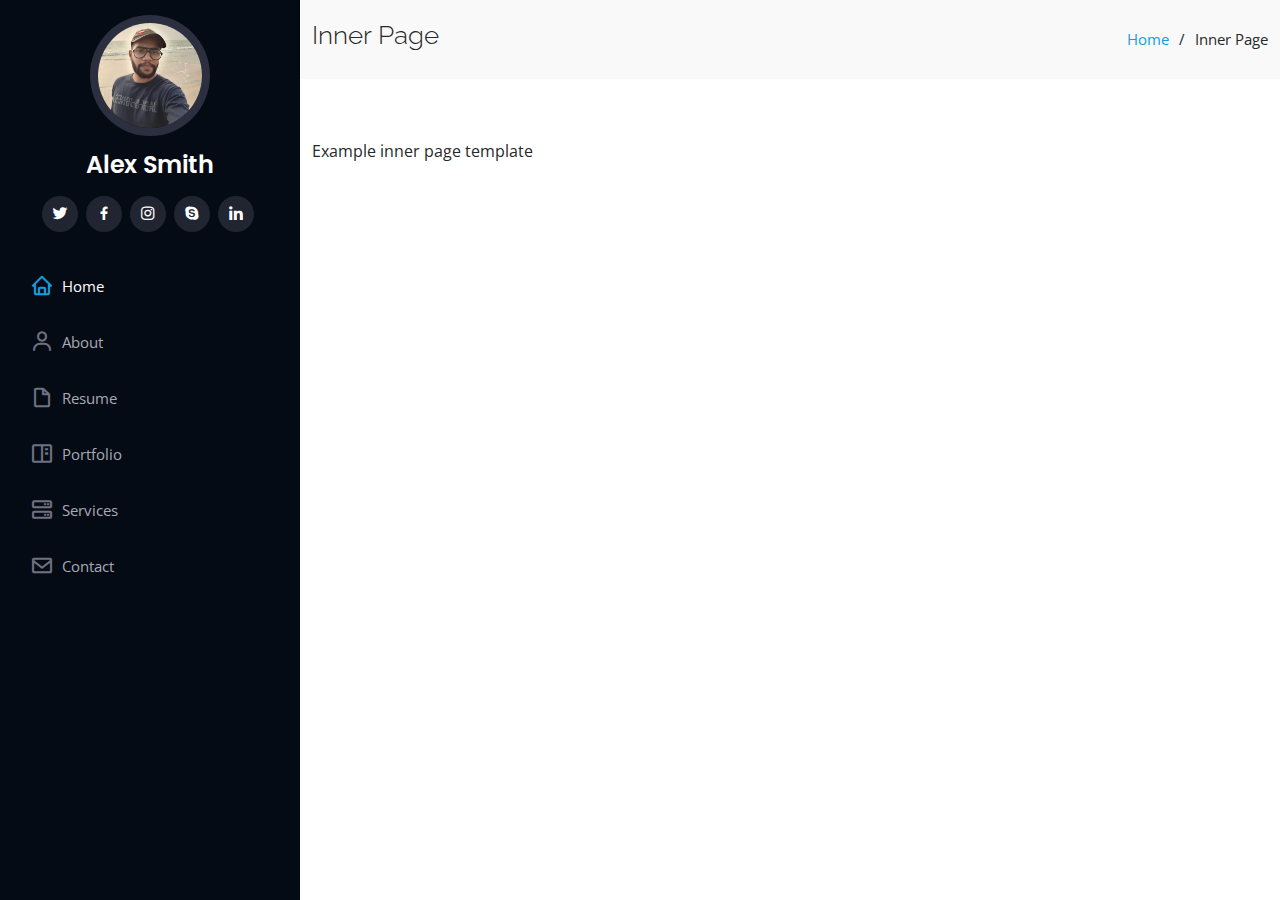
<file: inner-page.html>
<!DOCTYPE html>
<html lang="en">

<head>
  <meta charset="utf-8">
  <meta content="width=device-width, initial-scale=1.0" name="viewport">

  <title>Inner Page - iPortfolio Bootstrap Template</title>
  <meta content="" name="description">
  <meta content="" name="keywords">

  <!-- Favicons -->
  <link href="assets/img/favicon.png" rel="icon">
  <link href="assets/img/apple-touch-icon.png" rel="apple-touch-icon">

  <!-- Google Fonts -->
  <link href="https://fonts.googleapis.com/css?family=Open+Sans:300,300i,400,400i,600,600i,700,700i|Raleway:300,300i,400,400i,500,500i,600,600i,700,700i|Poppins:300,300i,400,400i,500,500i,600,600i,700,700i" rel="stylesheet">

  <!-- Vendor CSS Files -->
  <link href="assets/vendor/aos/aos.css" rel="stylesheet">
  <link href="assets/vendor/bootstrap/css/bootstrap.min.css" rel="stylesheet">
  <link href="assets/vendor/bootstrap-icons/bootstrap-icons.css" rel="stylesheet">
  <link href="assets/vendor/boxicons/css/boxicons.min.css" rel="stylesheet">
  <link href="assets/vendor/glightbox/css/glightbox.min.css" rel="stylesheet">
  <link href="assets/vendor/swiper/swiper-bundle.min.css" rel="stylesheet">

  <!-- Template Main CSS File -->
  <link href="assets/css/style.css" rel="stylesheet">

  <!-- =======================================================
  * Template Name: iPortfolio - v3.1.0
  * Template URL: https://bootstrapmade.com/iportfolio-bootstrap-portfolio-websites-template/
  * Author: BootstrapMade.com
  * License: https://bootstrapmade.com/license/
  ======================================================== -->
</head>

<body>

  <!-- ======= Mobile nav toggle button ======= -->
  <i class="bi bi-list mobile-nav-toggle d-xl-none"></i>

  <!-- ======= Header ======= -->
  <header id="header">
    <div class="d-flex flex-column">

      <div class="profile">
        <img src="assets/img/profile-img.jpg" alt="" class="img-fluid rounded-circle">
        <h1 class="text-light"><a href="index.html">Alex Smith</a></h1>
        <div class="social-links mt-3 text-center">
          <a href="#" class="twitter"><i class="bx bxl-twitter"></i></a>
          <a href="#" class="facebook"><i class="bx bxl-facebook"></i></a>
          <a href="#" class="instagram"><i class="bx bxl-instagram"></i></a>
          <a href="#" class="google-plus"><i class="bx bxl-skype"></i></a>
          <a href="#" class="linkedin"><i class="bx bxl-linkedin"></i></a>
        </div>
      </div>

      <nav id="navbar" class="nav-menu navbar">
        <ul>
          <li><a href="#hero" class="nav-link scrollto active"><i class="bx bx-home"></i> <span>Home</span></a></li>
          <li><a href="#about" class="nav-link scrollto"><i class="bx bx-user"></i> <span>About</span></a></li>
          <li><a href="#resume" class="nav-link scrollto"><i class="bx bx-file-blank"></i> <span>Resume</span></a></li>
          <li><a href="#portfolio" class="nav-link scrollto"><i class="bx bx-book-content"></i> <span>Portfolio</span></a></li>
          <li><a href="#services" class="nav-link scrollto"><i class="bx bx-server"></i> <span>Services</span></a></li>
          <li><a href="#contact" class="nav-link scrollto"><i class="bx bx-envelope"></i> <span>Contact</span></a></li>
        </ul>
      </nav><!-- .nav-menu -->
    </div>
  </header><!-- End Header -->

  <main id="main">

    <!-- ======= Breadcrumbs ======= -->
    <section class="breadcrumbs">
      <div class="container">

        <div class="d-flex justify-content-between align-items-center">
          <h2>Inner Page</h2>
          <ol>
            <li><a href="index.html">Home</a></li>
            <li>Inner Page</li>
          </ol>
        </div>

      </div>
    </section><!-- End Breadcrumbs -->

    <section class="inner-page">
      <div class="container">
        <p>
          Example inner page template
        </p>
      </div>
    </section>

  </main><!-- End #main -->

  <!-- ======= Footer ======= -->
  <footer id="footer">
    <div class="container">
      <div class="copyright">
        &copy; Copyright <strong><span>iPortfolio</span></strong>
      </div>
      <div class="credits">
        <!-- All the links in the footer should remain intact. -->
        <!-- You can delete the links only if you purchased the pro version. -->
        <!-- Licensing information: https://bootstrapmade.com/license/ -->
        <!-- Purchase the pro version with working PHP/AJAX contact form: https://bootstrapmade.com/iportfolio-bootstrap-portfolio-websites-template/ -->
        Designed by <a href="https://bootstrapmade.com/">BootstrapMade</a>
      </div>
    </div>
  </footer><!-- End  Footer -->

  <a href="#" class="back-to-top d-flex align-items-center justify-content-center"><i class="bi bi-arrow-up-short"></i></a>

  <!-- Vendor JS Files -->
  <script src="assets/vendor/aos/aos.js"></script>
  <script src="assets/vendor/bootstrap/js/bootstrap.bundle.min.js"></script>
  <script src="assets/vendor/glightbox/js/glightbox.min.js"></script>
  <script src="assets/vendor/isotope-layout/isotope.pkgd.min.js"></script>
  <script src="assets/vendor/php-email-form/validate.js"></script>
  <script src="assets/vendor/purecounter/purecounter.js"></script>
  <script src="assets/vendor/swiper/swiper-bundle.min.js"></script>
  <script src="assets/vendor/typed.js/typed.min.js"></script>
  <script src="assets/vendor/waypoints/noframework.waypoints.js"></script>

  <!-- Template Main JS File -->
  <script src="assets/js/main.js"></script>

</body>

</html>
</file>
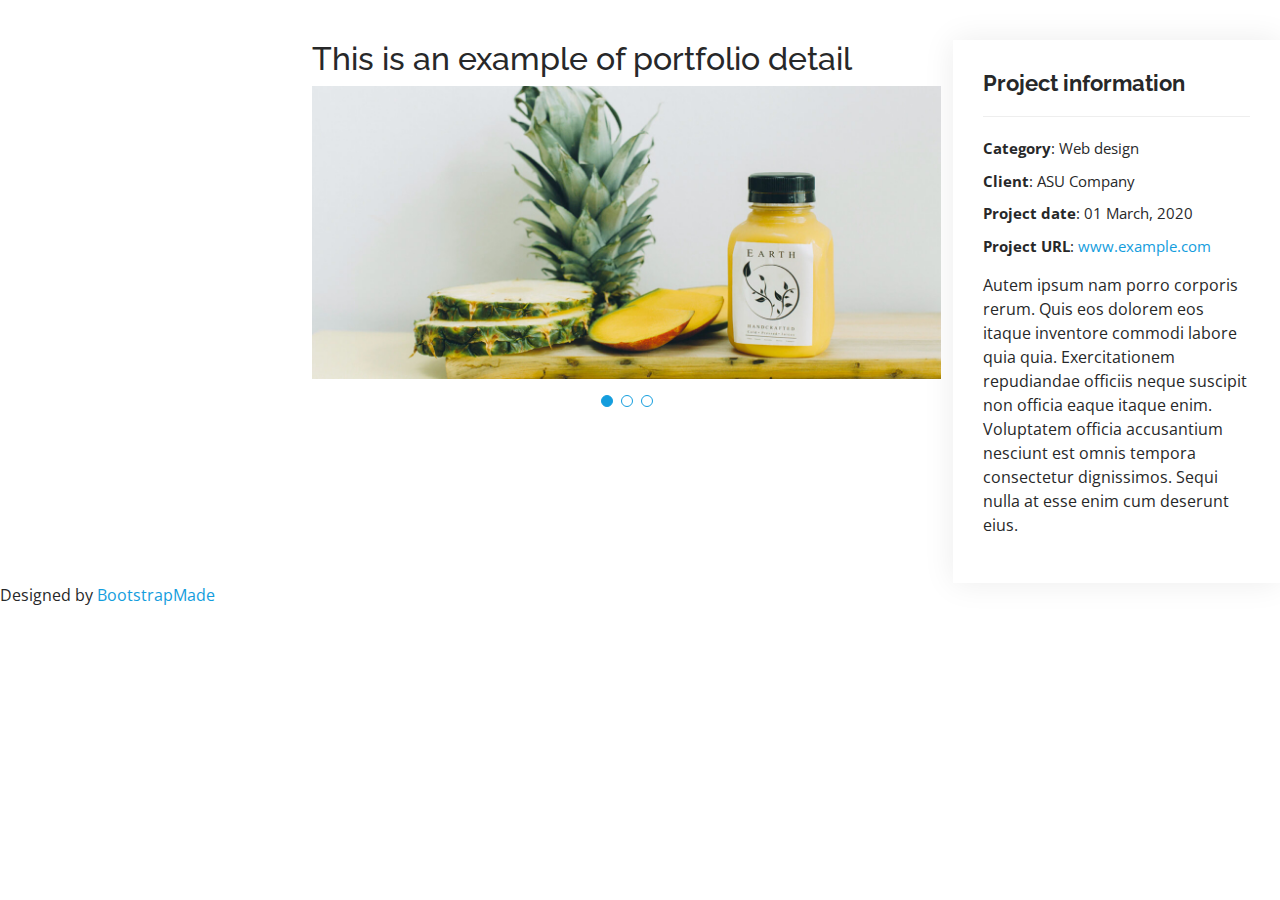
<file: portfolio-details.html>
<!DOCTYPE html>
<html lang="en">

<head>
  <meta charset="utf-8">
  <meta content="width=device-width, initial-scale=1.0" name="viewport">

  <title>Portfolio Details - Personal Bootstrap Template</title>
  <meta content="" name="description">
  <meta content="" name="keywords">

  <!-- Favicons -->
  <link href="assets/img/favicon.png" rel="icon">
  <link href="assets/img/apple-touch-icon.png" rel="apple-touch-icon">

  <!-- Google Fonts -->
  <link href="https://fonts.googleapis.com/css?family=Open+Sans:300,300i,400,400i,600,600i,700,700i|Raleway:300,300i,400,400i,500,500i,600,600i,700,700i|Poppins:300,300i,400,400i,500,500i,600,600i,700,700i" rel="stylesheet">

  <!-- Vendor CSS Files -->
  <link href="assets/vendor/bootstrap/css/bootstrap.min.css" rel="stylesheet">
  <link href="assets/vendor/bootstrap-icons/bootstrap-icons.css" rel="stylesheet">
  <link href="assets/vendor/boxicons/css/boxicons.min.css" rel="stylesheet">
  <link href="assets/vendor/glightbox/css/glightbox.min.css" rel="stylesheet">
  <link href="assets/vendor/remixicon/remixicon.css" rel="stylesheet">
  <link href="assets/vendor/swiper/swiper-bundle.min.css" rel="stylesheet">

  <!-- Template Main CSS File -->
  <link href="assets/css/style.css" rel="stylesheet">

  <!-- =======================================================
  * Template Name: Personal - v4.1.0
  * Template URL: https://bootstrapmade.com/personal-free-resume-bootstrap-template/
  * Author: BootstrapMade.com
  * License: https://bootstrapmade.com/license/
  ======================================================== -->
</head>

<body>

  <main id="main">

    <!-- ======= Portfolio Details ======= -->
    <div id="portfolio-details" class="portfolio-details">
      <div class="container">

        <div class="row">

          <div class="col-lg-8">
            <h2 class="portfolio-title">This is an example of portfolio detail</h2>

            <div class="portfolio-details-slider swiper-container">
              <div class="swiper-wrapper align-items-center">

                <div class="swiper-slide">
                  <img src="assets/img/portfolio/portfolio-details-1.jpg" alt="">
                </div>

                <div class="swiper-slide">
                  <img src="assets/img/portfolio/portfolio-details-2.jpg" alt="">
                </div>

                <div class="swiper-slide">
                  <img src="assets/img/portfolio/portfolio-details-3.jpg" alt="">
                </div>

              </div>
              <div class="swiper-pagination"></div>
            </div>

          </div>

          <div class="col-lg-4 portfolio-info">
            <h3>Project information</h3>
            <ul>
              <li><strong>Category</strong>: Web design</li>
              <li><strong>Client</strong>: ASU Company</li>
              <li><strong>Project date</strong>: 01 March, 2020</li>
              <li><strong>Project URL</strong>: <a href="#">www.example.com</a></li>
            </ul>

            <p>
              Autem ipsum nam porro corporis rerum. Quis eos dolorem eos itaque inventore commodi labore quia quia. Exercitationem repudiandae officiis neque suscipit non officia eaque itaque enim. Voluptatem officia accusantium nesciunt est omnis tempora consectetur dignissimos. Sequi nulla at esse enim cum deserunt eius.
            </p>
          </div>

        </div>

      </div>
    </div><!-- End Portfolio Details -->

  </main><!-- End #main -->

  <div class="credits">
    <!-- All the links in the footer should remain intact. -->
    <!-- You can delete the links only if you purchased the pro version. -->
    <!-- Licensing information: https://bootstrapmade.com/license/ -->
    <!-- Purchase the pro version with working PHP/AJAX contact form: https://bootstrapmade.com/personal-free-resume-bootstrap-template/ -->
    Designed by <a href="https://bootstrapmade.com/">BootstrapMade</a>
  </div>

  <!-- Vendor JS Files -->
  <script src="assets/vendor/bootstrap/js/bootstrap.bundle.min.js"></script>
  <script src="assets/vendor/glightbox/js/glightbox.min.js"></script>
  <script src="assets/vendor/isotope-layout/isotope.pkgd.min.js"></script>
  <script src="assets/vendor/php-email-form/validate.js"></script>
  <script src="assets/vendor/purecounter/purecounter.js"></script>
  <script src="assets/vendor/swiper/swiper-bundle.min.js"></script>
  <script src="assets/vendor/waypoints/noframework.waypoints.js"></script>

  <!-- Template Main JS File -->
  <script src="assets/js/main.js"></script>

</body>

</html>
</file>
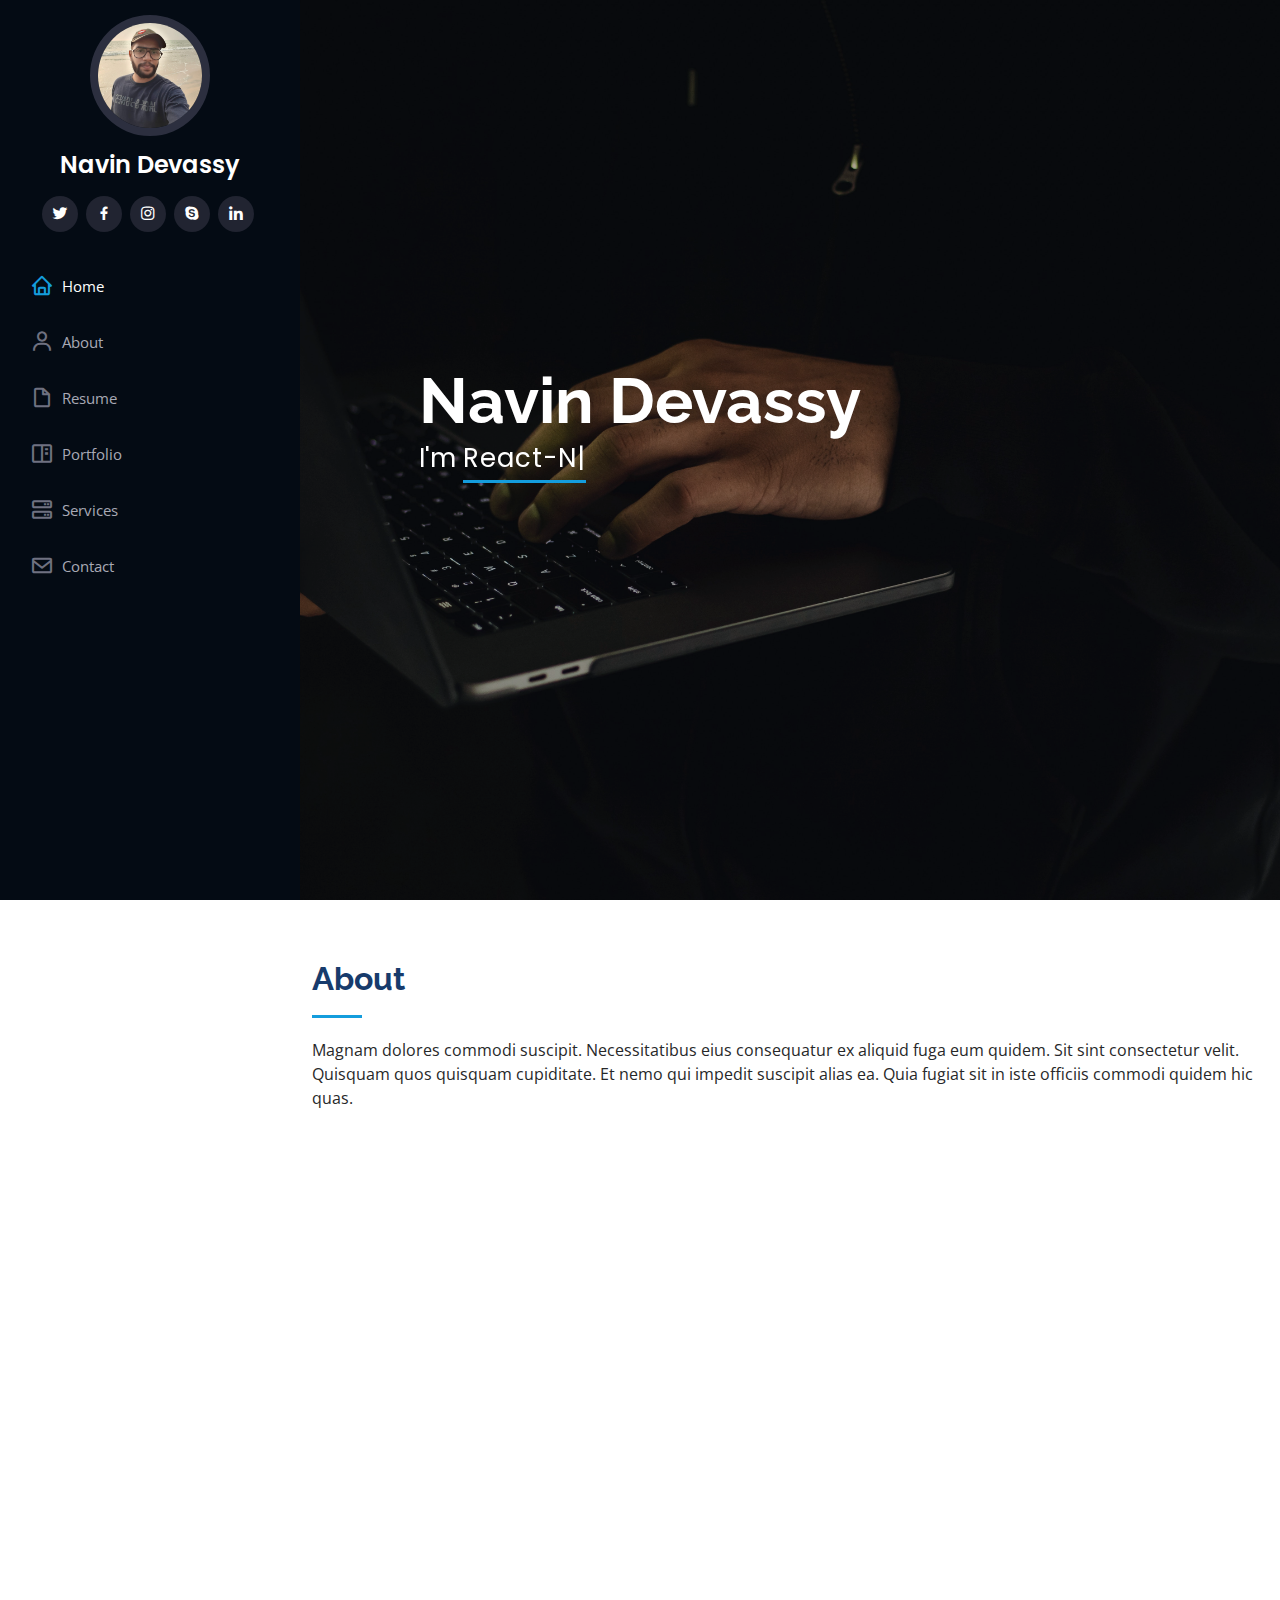
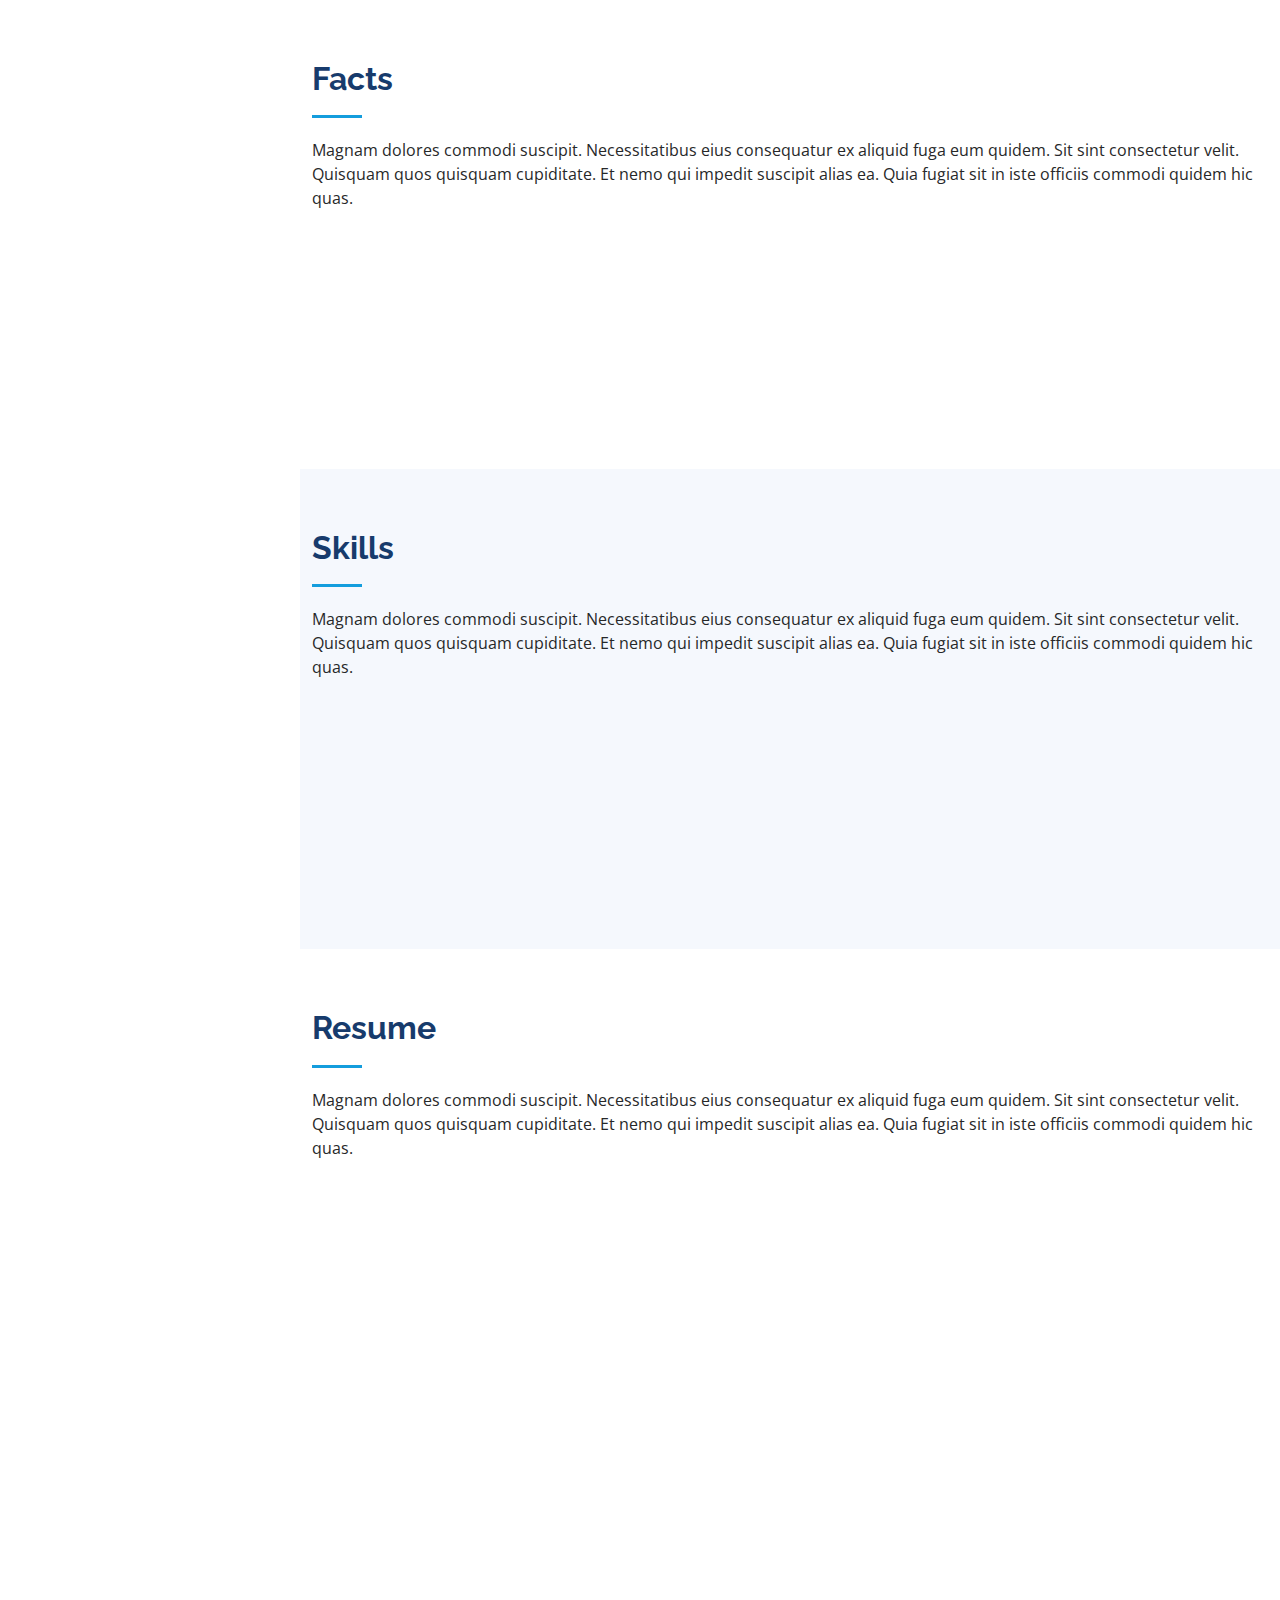
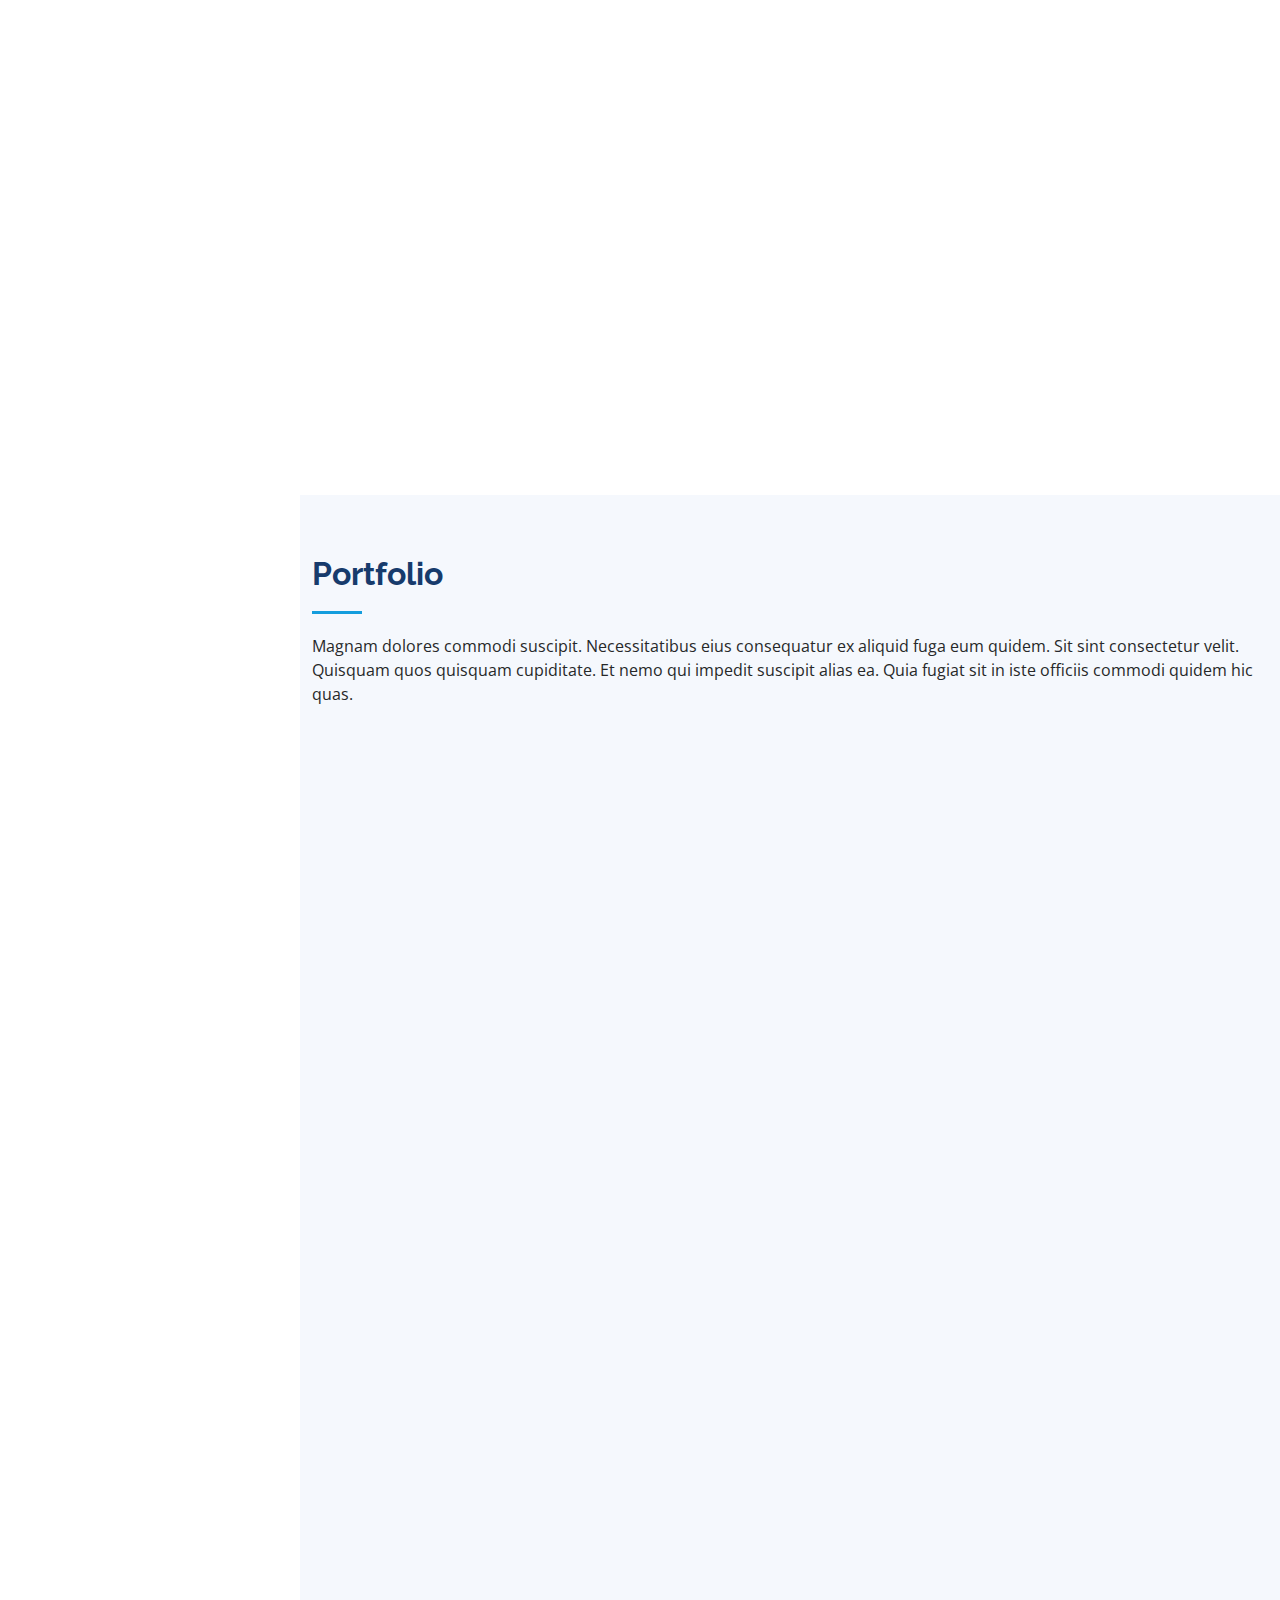
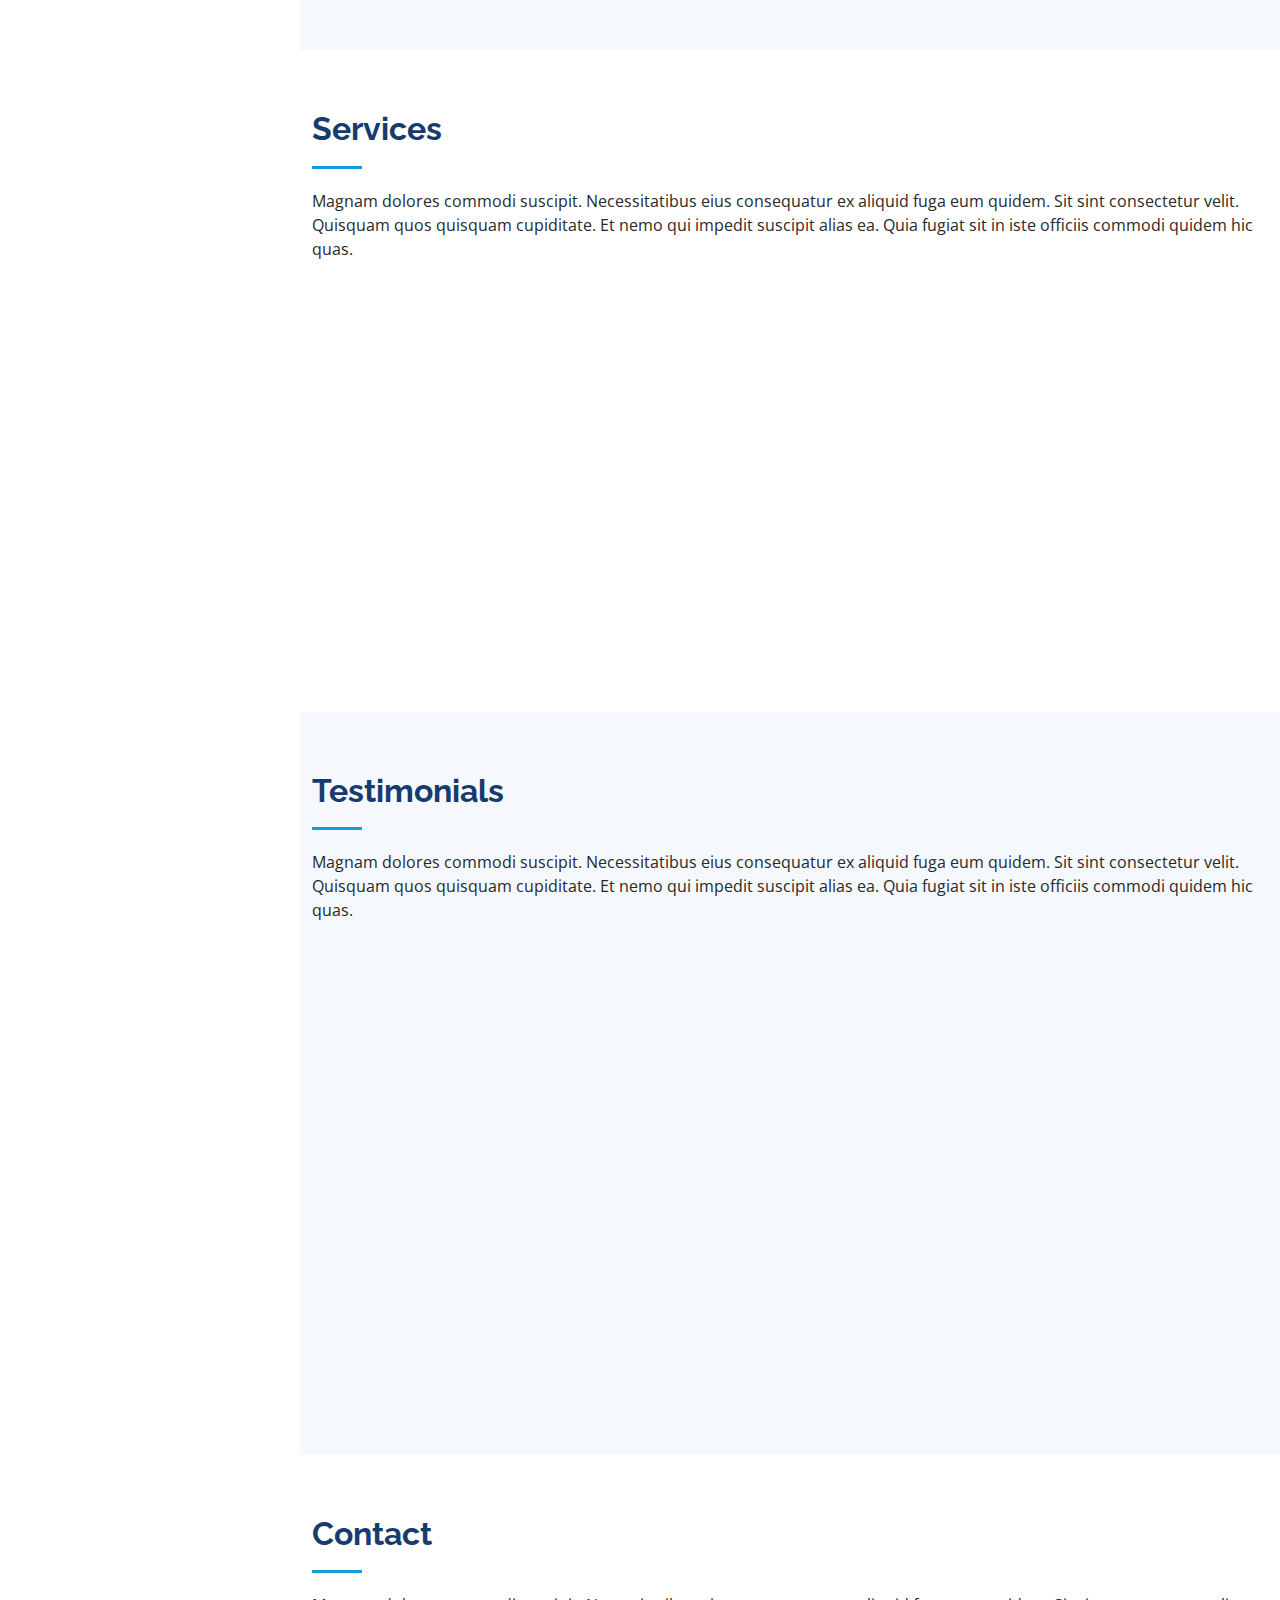
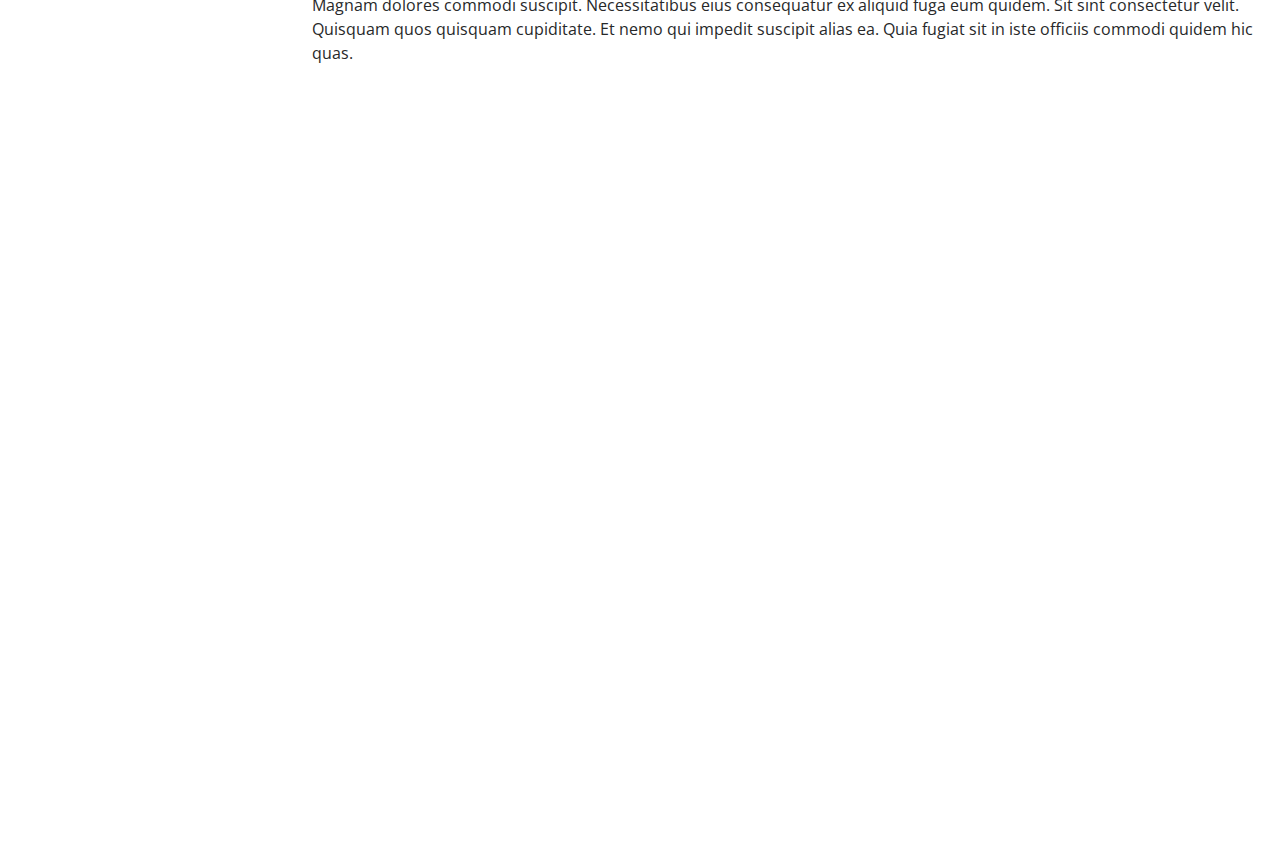
<file: root.html>
<!DOCTYPE html>
<html lang="en">

<head>
  <meta charset="utf-8">
  <meta content="width=device-width, initial-scale=1.0" name="viewport">

  <title>iPortfolio Bootstrap Template - Index</title>
  <meta content="" name="description">
  <meta content="" name="keywords">

  <!-- Favicons -->
  <link href="assets/img/favicon.png" rel="icon">
  <link href="assets/img/apple-touch-icon.png" rel="apple-touch-icon">

  <!-- Google Fonts -->
  <link href="https://fonts.googleapis.com/css?family=Open+Sans:300,300i,400,400i,600,600i,700,700i|Raleway:300,300i,400,400i,500,500i,600,600i,700,700i|Poppins:300,300i,400,400i,500,500i,600,600i,700,700i" rel="stylesheet">

  <!-- Vendor CSS Files -->
  <link href="assets/vendor/aos/aos.css" rel="stylesheet">
  <link href="assets/vendor/bootstrap/css/bootstrap.min.css" rel="stylesheet">
  <link href="assets/vendor/bootstrap-icons/bootstrap-icons.css" rel="stylesheet">
  <link href="assets/vendor/boxicons/css/boxicons.min.css" rel="stylesheet">
  <link href="assets/vendor/glightbox/css/glightbox.min.css" rel="stylesheet">
  <link href="assets/vendor/swiper/swiper-bundle.min.css" rel="stylesheet">

  <!-- Template Main CSS File -->
  <link href="assets/css/style.css" rel="stylesheet">

  <!-- =======================================================
  * Template Name: iPortfolio - v3.1.0
  * Template URL: https://bootstrapmade.com/iportfolio-bootstrap-portfolio-websites-template/
  * Author: BootstrapMade.com
  * License: https://bootstrapmade.com/license/
  ======================================================== -->
</head>

<body>

  <!-- ======= Mobile nav toggle button ======= -->
  <i class="bi bi-list mobile-nav-toggle d-xl-none"></i>

  <!-- ======= Header ======= -->
  <header id="header">
    <div class="d-flex flex-column">

      <div class="profile">
        <img src="assets/img/profile-img.jpg" alt="" class="img-fluid rounded-circle">
        <h1 class="text-light"><a href="index.html">Navin Devassy</a></h1>
        <div class="social-links mt-3 text-center">
          <a href="#" class="twitter"><i class="bx bxl-twitter"></i></a>
          <a href="#" class="facebook"><i class="bx bxl-facebook"></i></a>
          <a href="#" class="instagram"><i class="bx bxl-instagram"></i></a>
          <a href="#" class="google-plus"><i class="bx bxl-skype"></i></a>
          <a href="#" class="linkedin"><i class="bx bxl-linkedin"></i></a>
        </div>
      </div>

      <nav id="navbar" class="nav-menu navbar">
        <ul>
          <li><a href="#hero" class="nav-link scrollto active"><i class="bx bx-home"></i> <span>Home</span></a></li>
          <li><a href="#about" class="nav-link scrollto"><i class="bx bx-user"></i> <span>About</span></a></li>
          <li><a href="#resume" class="nav-link scrollto"><i class="bx bx-file-blank"></i> <span>Resume</span></a></li>
          <li><a href="#portfolio" class="nav-link scrollto"><i class="bx bx-book-content"></i> <span>Portfolio</span></a></li>
          <li><a href="#services" class="nav-link scrollto"><i class="bx bx-server"></i> <span>Services</span></a></li>
          <li><a href="#contact" class="nav-link scrollto"><i class="bx bx-envelope"></i> <span>Contact</span></a></li>
        </ul>
      </nav><!-- .nav-menu -->
    </div>
  </header><!-- End Header -->

  <!-- ======= Hero Section ======= -->
  <section id="hero" class="d-flex flex-column justify-content-center align-items-center">
    <div class="hero-container" data-aos="fade-in">
      <h1>Navin Devassy</h1>
      <p>I'm <span class="typed" data-typed-items="React-Native developer, Web developer, MERN Developer, Freelancer"></span></p>
    </div>
  </section><!-- End Hero -->

  <main id="main">

    <!-- ======= About Section ======= -->
    <section id="about" class="about">
      <div class="container">

        <div class="section-title">
          <h2>About</h2>
          <p>Magnam dolores commodi suscipit. Necessitatibus eius consequatur ex aliquid fuga eum quidem. Sit sint consectetur velit. Quisquam quos quisquam cupiditate. Et nemo qui impedit suscipit alias ea. Quia fugiat sit in iste officiis commodi quidem hic quas.</p>
        </div>

        <div class="row">
          <div class="col-lg-4" data-aos="fade-right">
            <img src="assets/img/profile-img.jpg" class="img-fluid" alt="">
          </div>
          <div class="col-lg-8 pt-4 pt-lg-0 content" data-aos="fade-left">
            <h3>UI/UX Designer &amp; Web Developer.</h3>
            <p class="fst-italic">
              Lorem ipsum dolor sit amet, consectetur adipiscing elit, sed do eiusmod tempor incididunt ut labore et dolore
              magna aliqua.
            </p>
            <div class="row">
              <div class="col-lg-6">
                <ul>
                  <li><i class="bi bi-chevron-right"></i> <strong>Birthday:</strong> <span>1 May 1995</span></li>
                  <li><i class="bi bi-chevron-right"></i> <strong>Website:</strong> <span>www.example.com</span></li>
                  <li><i class="bi bi-chevron-right"></i> <strong>Phone:</strong> <span>+123 456 7890</span></li>
                  <li><i class="bi bi-chevron-right"></i> <strong>City:</strong> <span>New York, USA</span></li>
                </ul>
              </div>
              <div class="col-lg-6">
                <ul>
                  <li><i class="bi bi-chevron-right"></i> <strong>Age:</strong> <span>30</span></li>
                  <li><i class="bi bi-chevron-right"></i> <strong>Degree:</strong> <span>Master</span></li>
                  <li><i class="bi bi-chevron-right"></i> <strong>PhEmailone:</strong> <span>email@example.com</span></li>
                  <li><i class="bi bi-chevron-right"></i> <strong>Freelance:</strong> <span>Available</span></li>
                </ul>
              </div>
            </div>
            <p>
              Officiis eligendi itaque labore et dolorum mollitia officiis optio vero. Quisquam sunt adipisci omnis et ut. Nulla accusantium dolor incidunt officia tempore. Et eius omnis.
              Cupiditate ut dicta maxime officiis quidem quia. Sed et consectetur qui quia repellendus itaque neque. Aliquid amet quidem ut quaerat cupiditate. Ab et eum qui repellendus omnis culpa magni laudantium dolores.
            </p>
          </div>
        </div>

      </div>
    </section><!-- End About Section -->

    <!-- ======= Facts Section ======= -->
    <section id="facts" class="facts">
      <div class="container">

        <div class="section-title">
          <h2>Facts</h2>
          <p>Magnam dolores commodi suscipit. Necessitatibus eius consequatur ex aliquid fuga eum quidem. Sit sint consectetur velit. Quisquam quos quisquam cupiditate. Et nemo qui impedit suscipit alias ea. Quia fugiat sit in iste officiis commodi quidem hic quas.</p>
        </div>

        <div class="row no-gutters">

          <div class="col-lg-3 col-md-6 d-md-flex align-items-md-stretch" data-aos="fade-up">
            <div class="count-box">
              <i class="bi bi-emoji-smile"></i>
              <span data-purecounter-start="0" data-purecounter-end="232" data-purecounter-duration="1" class="purecounter"></span>
              <p><strong>Happy Clients</strong> consequuntur quae</p>
            </div>
          </div>

          <div class="col-lg-3 col-md-6 d-md-flex align-items-md-stretch" data-aos="fade-up" data-aos-delay="100">
            <div class="count-box">
              <i class="bi bi-journal-richtext"></i>
              <span data-purecounter-start="0" data-purecounter-end="521" data-purecounter-duration="1" class="purecounter"></span>
              <p><strong>Projects</strong> adipisci atque cum quia aut</p>
            </div>
          </div>

          <div class="col-lg-3 col-md-6 d-md-flex align-items-md-stretch" data-aos="fade-up" data-aos-delay="200">
            <div class="count-box">
              <i class="bi bi-headset"></i>
              <span data-purecounter-start="0" data-purecounter-end="1453" data-purecounter-duration="1" class="purecounter"></span>
              <p><strong>Hours Of Support</strong> aut commodi quaerat</p>
            </div>
          </div>

          <div class="col-lg-3 col-md-6 d-md-flex align-items-md-stretch" data-aos="fade-up" data-aos-delay="300">
            <div class="count-box">
              <i class="bi bi-people"></i>
              <span data-purecounter-start="0" data-purecounter-end="32" data-purecounter-duration="1" class="purecounter"></span>
              <p><strong>Hard Workers</strong> rerum asperiores dolor</p>
            </div>
          </div>

        </div>

      </div>
    </section><!-- End Facts Section -->

    <!-- ======= Skills Section ======= -->
    <section id="skills" class="skills section-bg">
      <div class="container">

        <div class="section-title">
          <h2>Skills</h2>
          <p>Magnam dolores commodi suscipit. Necessitatibus eius consequatur ex aliquid fuga eum quidem. Sit sint consectetur velit. Quisquam quos quisquam cupiditate. Et nemo qui impedit suscipit alias ea. Quia fugiat sit in iste officiis commodi quidem hic quas.</p>
        </div>

        <div class="row skills-content">

          <div class="col-lg-6" data-aos="fade-up">

            <div class="progress">
              <span class="skill">HTML <i class="val">100%</i></span>
              <div class="progress-bar-wrap">
                <div class="progress-bar" role="progressbar" aria-valuenow="100" aria-valuemin="0" aria-valuemax="100"></div>
              </div>
            </div>

            <div class="progress">
              <span class="skill">CSS <i class="val">90%</i></span>
              <div class="progress-bar-wrap">
                <div class="progress-bar" role="progressbar" aria-valuenow="90" aria-valuemin="0" aria-valuemax="100"></div>
              </div>
            </div>

            <div class="progress">
              <span class="skill">JavaScript <i class="val">75%</i></span>
              <div class="progress-bar-wrap">
                <div class="progress-bar" role="progressbar" aria-valuenow="75" aria-valuemin="0" aria-valuemax="100"></div>
              </div>
            </div>

          </div>

          <div class="col-lg-6" data-aos="fade-up" data-aos-delay="100">

            <div class="progress">
              <span class="skill">PHP <i class="val">80%</i></span>
              <div class="progress-bar-wrap">
                <div class="progress-bar" role="progressbar" aria-valuenow="80" aria-valuemin="0" aria-valuemax="100"></div>
              </div>
            </div>

            <div class="progress">
              <span class="skill">WordPress/CMS <i class="val">90%</i></span>
              <div class="progress-bar-wrap">
                <div class="progress-bar" role="progressbar" aria-valuenow="90" aria-valuemin="0" aria-valuemax="100"></div>
              </div>
            </div>

            <div class="progress">
              <span class="skill">Photoshop <i class="val">55%</i></span>
              <div class="progress-bar-wrap">
                <div class="progress-bar" role="progressbar" aria-valuenow="55" aria-valuemin="0" aria-valuemax="100"></div>
              </div>
            </div>

          </div>

        </div>

      </div>
    </section><!-- End Skills Section -->

    <!-- ======= Resume Section ======= -->
    <section id="resume" class="resume">
      <div class="container">

        <div class="section-title">
          <h2>Resume</h2>
          <p>Magnam dolores commodi suscipit. Necessitatibus eius consequatur ex aliquid fuga eum quidem. Sit sint consectetur velit. Quisquam quos quisquam cupiditate. Et nemo qui impedit suscipit alias ea. Quia fugiat sit in iste officiis commodi quidem hic quas.</p>
        </div>

        <div class="row">
          <div class="col-lg-6" data-aos="fade-up">
            <h3 class="resume-title">Sumary</h3>
            <div class="resume-item pb-0">
              <h4>Alex Smith</h4>
              <p><em>Innovative and deadline-driven Graphic Designer with 3+ years of experience designing and developing user-centered digital/print marketing material from initial concept to final, polished deliverable.</em></p>
              <ul>
                <li>Portland par 127,Orlando, FL</li>
                <li>(123) 456-7891</li>
                <li>alice.barkley@example.com</li>
              </ul>
            </div>

            <h3 class="resume-title">Education</h3>
            <div class="resume-item">
              <h4>Master of Fine Arts &amp; Graphic Design</h4>
              <h5>2015 - 2016</h5>
              <p><em>Rochester Institute of Technology, Rochester, NY</em></p>
              <p>Qui deserunt veniam. Et sed aliquam labore tempore sed quisquam iusto autem sit. Ea vero voluptatum qui ut dignissimos deleniti nerada porti sand markend</p>
            </div>
            <div class="resume-item">
              <h4>Bachelor of Fine Arts &amp; Graphic Design</h4>
              <h5>2010 - 2014</h5>
              <p><em>Rochester Institute of Technology, Rochester, NY</em></p>
              <p>Quia nobis sequi est occaecati aut. Repudiandae et iusto quae reiciendis et quis Eius vel ratione eius unde vitae rerum voluptates asperiores voluptatem Earum molestiae consequatur neque etlon sader mart dila</p>
            </div>
          </div>
          <div class="col-lg-6" data-aos="fade-up" data-aos-delay="100">
            <h3 class="resume-title">Professional Experience</h3>
            <div class="resume-item">
              <h4>Senior graphic design specialist</h4>
              <h5>2019 - Present</h5>
              <p><em>Experion, New York, NY </em></p>
              <ul>
                <li>Lead in the design, development, and implementation of the graphic, layout, and production communication materials</li>
                <li>Delegate tasks to the 7 members of the design team and provide counsel on all aspects of the project. </li>
                <li>Supervise the assessment of all graphic materials in order to ensure quality and accuracy of the design</li>
                <li>Oversee the efficient use of production project budgets ranging from $2,000 - $25,000</li>
              </ul>
            </div>
            <div class="resume-item">
              <h4>Graphic design specialist</h4>
              <h5>2017 - 2018</h5>
              <p><em>Stepping Stone Advertising, New York, NY</em></p>
              <ul>
                <li>Developed numerous marketing programs (logos, brochures,infographics, presentations, and advertisements).</li>
                <li>Managed up to 5 projects or tasks at a given time while under pressure</li>
                <li>Recommended and consulted with clients on the most appropriate graphic design</li>
                <li>Created 4+ design presentations and proposals a month for clients and account managers</li>
              </ul>
            </div>
          </div>
        </div>

      </div>
    </section><!-- End Resume Section -->

    <!-- ======= Portfolio Section ======= -->
    <section id="portfolio" class="portfolio section-bg">
      <div class="container">

        <div class="section-title">
          <h2>Portfolio</h2>
          <p>Magnam dolores commodi suscipit. Necessitatibus eius consequatur ex aliquid fuga eum quidem. Sit sint consectetur velit. Quisquam quos quisquam cupiditate. Et nemo qui impedit suscipit alias ea. Quia fugiat sit in iste officiis commodi quidem hic quas.</p>
        </div>

        <div class="row" data-aos="fade-up">
          <div class="col-lg-12 d-flex justify-content-center">
            <ul id="portfolio-flters">
              <li data-filter="*" class="filter-active">All</li>
              <li data-filter=".filter-app">App</li>
              <li data-filter=".filter-card">Card</li>
              <li data-filter=".filter-web">Web</li>
            </ul>
          </div>
        </div>

        <div class="row portfolio-container" data-aos="fade-up" data-aos-delay="100">

          <div class="col-lg-4 col-md-6 portfolio-item filter-app">
            <div class="portfolio-wrap">
              <img src="assets/img/portfolio/portfolio-1.jpg" class="img-fluid" alt="">
              <div class="portfolio-links">
                <a href="assets/img/portfolio/portfolio-1.jpg" data-gallery="portfolioGallery" class="portfolio-lightbox" title="App 1"><i class="bx bx-plus"></i></a>
                <a href="portfolio-details.html" title="More Details"><i class="bx bx-link"></i></a>
              </div>
            </div>
          </div>

          <div class="col-lg-4 col-md-6 portfolio-item filter-web">
            <div class="portfolio-wrap">
              <img src="assets/img/portfolio/portfolio-2.jpg" class="img-fluid" alt="">
              <div class="portfolio-links">
                <a href="assets/img/portfolio/portfolio-2.jpg" data-gallery="portfolioGallery" class="portfolio-lightbox" title="Web 3"><i class="bx bx-plus"></i></a>
                <a href="portfolio-details.html" title="More Details"><i class="bx bx-link"></i></a>
              </div>
            </div>
          </div>

          <div class="col-lg-4 col-md-6 portfolio-item filter-app">
            <div class="portfolio-wrap">
              <img src="assets/img/portfolio/portfolio-3.jpg" class="img-fluid" alt="">
              <div class="portfolio-links">
                <a href="assets/img/portfolio/portfolio-3.jpg" data-gallery="portfolioGallery" class="portfolio-lightbox" title="App 2"><i class="bx bx-plus"></i></a>
                <a href="portfolio-details.html" title="More Details"><i class="bx bx-link"></i></a>
              </div>
            </div>
          </div>

          <div class="col-lg-4 col-md-6 portfolio-item filter-card">
            <div class="portfolio-wrap">
              <img src="assets/img/portfolio/portfolio-4.jpg" class="img-fluid" alt="">
              <div class="portfolio-links">
                <a href="assets/img/portfolio/portfolio-4.jpg" data-gallery="portfolioGallery" class="portfolio-lightbox" title="Card 2"><i class="bx bx-plus"></i></a>
                <a href="portfolio-details.html" title="More Details"><i class="bx bx-link"></i></a>
              </div>
            </div>
          </div>

          <div class="col-lg-4 col-md-6 portfolio-item filter-web">
            <div class="portfolio-wrap">
              <img src="assets/img/portfolio/portfolio-5.jpg" class="img-fluid" alt="">
              <div class="portfolio-links">
                <a href="assets/img/portfolio/portfolio-5.jpg" data-gallery="portfolioGallery" class="portfolio-lightbox" title="Web 2"><i class="bx bx-plus"></i></a>
                <a href="portfolio-details.html" title="More Details"><i class="bx bx-link"></i></a>
              </div>
            </div>
          </div>

          <div class="col-lg-4 col-md-6 portfolio-item filter-app">
            <div class="portfolio-wrap">
              <img src="assets/img/portfolio/portfolio-6.jpg" class="img-fluid" alt="">
              <div class="portfolio-links">
                <a href="assets/img/portfolio/portfolio-6.jpg" data-gallery="portfolioGallery" class="portfolio-lightbox" title="App 3"><i class="bx bx-plus"></i></a>
                <a href="portfolio-details.html" title="More Details"><i class="bx bx-link"></i></a>
              </div>
            </div>
          </div>

          <div class="col-lg-4 col-md-6 portfolio-item filter-card">
            <div class="portfolio-wrap">
              <img src="assets/img/portfolio/portfolio-7.jpg" class="img-fluid" alt="">
              <div class="portfolio-links">
                <a href="assets/img/portfolio/portfolio-7.jpg" data-gallery="portfolioGallery" class="portfolio-lightbox" title="Card 1"><i class="bx bx-plus"></i></a>
                <a href="portfolio-details.html" title="More Details"><i class="bx bx-link"></i></a>
              </div>
            </div>
          </div>

          <div class="col-lg-4 col-md-6 portfolio-item filter-card">
            <div class="portfolio-wrap">
              <img src="assets/img/portfolio/portfolio-8.jpg" class="img-fluid" alt="">
              <div class="portfolio-links">
                <a href="assets/img/portfolio/portfolio-8.jpg" data-gallery="portfolioGallery" class="portfolio-lightbox" title="Card 3"><i class="bx bx-plus"></i></a>
                <a href="portfolio-details.html" title="More Details"><i class="bx bx-link"></i></a>
              </div>
            </div>
          </div>

          <div class="col-lg-4 col-md-6 portfolio-item filter-web">
            <div class="portfolio-wrap">
              <img src="assets/img/portfolio/portfolio-9.jpg" class="img-fluid" alt="">
              <div class="portfolio-links">
                <a href="assets/img/portfolio/portfolio-9.jpg" data-gallery="portfolioGallery" class="portfolio-lightbox" title="Web 3"><i class="bx bx-plus"></i></a>
                <a href="portfolio-details.html" title="More Details"><i class="bx bx-link"></i></a>
              </div>
            </div>
          </div>

        </div>

      </div>
    </section><!-- End Portfolio Section -->

    <!-- ======= Services Section ======= -->
    <section id="services" class="services">
      <div class="container">

        <div class="section-title">
          <h2>Services</h2>
          <p>Magnam dolores commodi suscipit. Necessitatibus eius consequatur ex aliquid fuga eum quidem. Sit sint consectetur velit. Quisquam quos quisquam cupiditate. Et nemo qui impedit suscipit alias ea. Quia fugiat sit in iste officiis commodi quidem hic quas.</p>
        </div>

        <div class="row">
          <div class="col-lg-4 col-md-6 icon-box" data-aos="fade-up">
            <div class="icon"><i class="bi bi-briefcase"></i></div>
            <h4 class="title"><a href="">Lorem Ipsum</a></h4>
            <p class="description">Voluptatum deleniti atque corrupti quos dolores et quas molestias excepturi sint occaecati cupiditate non provident</p>
          </div>
          <div class="col-lg-4 col-md-6 icon-box" data-aos="fade-up" data-aos-delay="100">
            <div class="icon"><i class="bi bi-card-checklist"></i></div>
            <h4 class="title"><a href="">Dolor Sitema</a></h4>
            <p class="description">Minim veniam, quis nostrud exercitation ullamco laboris nisi ut aliquip ex ea commodo consequat tarad limino ata</p>
          </div>
          <div class="col-lg-4 col-md-6 icon-box" data-aos="fade-up" data-aos-delay="200">
            <div class="icon"><i class="bi bi-bar-chart"></i></div>
            <h4 class="title"><a href="">Sed ut perspiciatis</a></h4>
            <p class="description">Duis aute irure dolor in reprehenderit in voluptate velit esse cillum dolore eu fugiat nulla pariatur</p>
          </div>
          <div class="col-lg-4 col-md-6 icon-box" data-aos="fade-up" data-aos-delay="300">
            <div class="icon"><i class="bi bi-binoculars"></i></div>
            <h4 class="title"><a href="">Magni Dolores</a></h4>
            <p class="description">Excepteur sint occaecat cupidatat non proident, sunt in culpa qui officia deserunt mollit anim id est laborum</p>
          </div>
          <div class="col-lg-4 col-md-6 icon-box" data-aos="fade-up" data-aos-delay="400">
            <div class="icon"><i class="bi bi-brightness-high"></i></div>
            <h4 class="title"><a href="">Nemo Enim</a></h4>
            <p class="description">At vero eos et accusamus et iusto odio dignissimos ducimus qui blanditiis praesentium voluptatum deleniti atque</p>
          </div>
          <div class="col-lg-4 col-md-6 icon-box" data-aos="fade-up" data-aos-delay="500">
            <div class="icon"><i class="bi bi-calendar4-week"></i></div>
            <h4 class="title"><a href="">Eiusmod Tempor</a></h4>
            <p class="description">Et harum quidem rerum facilis est et expedita distinctio. Nam libero tempore, cum soluta nobis est eligendi</p>
          </div>
        </div>

      </div>
    </section><!-- End Services Section -->

    <!-- ======= Testimonials Section ======= -->
    <section id="testimonials" class="testimonials section-bg">
      <div class="container">

        <div class="section-title">
          <h2>Testimonials</h2>
          <p>Magnam dolores commodi suscipit. Necessitatibus eius consequatur ex aliquid fuga eum quidem. Sit sint consectetur velit. Quisquam quos quisquam cupiditate. Et nemo qui impedit suscipit alias ea. Quia fugiat sit in iste officiis commodi quidem hic quas.</p>
        </div>

        <div class="testimonials-slider swiper-container" data-aos="fade-up" data-aos-delay="100">
          <div class="swiper-wrapper">

            <div class="swiper-slide">
              <div class="testimonial-item" data-aos="fade-up">
                <p>
                  <i class="bx bxs-quote-alt-left quote-icon-left"></i>
                  Proin iaculis purus consequat sem cure digni ssim donec porttitora entum suscipit rhoncus. Accusantium quam, ultricies eget id, aliquam eget nibh et. Maecen aliquam, risus at semper.
                  <i class="bx bxs-quote-alt-right quote-icon-right"></i>
                </p>
                <img src="assets/img/testimonials/testimonials-1.jpg" class="testimonial-img" alt="">
                <h3>Saul Goodman</h3>
                <h4>Ceo &amp; Founder</h4>
              </div>
            </div><!-- End testimonial item -->

            <div class="swiper-slide">
              <div class="testimonial-item" data-aos="fade-up" data-aos-delay="100">
                <p>
                  <i class="bx bxs-quote-alt-left quote-icon-left"></i>
                  Export tempor illum tamen malis malis eram quae irure esse labore quem cillum quid cillum eram malis quorum velit fore eram velit sunt aliqua noster fugiat irure amet legam anim culpa.
                  <i class="bx bxs-quote-alt-right quote-icon-right"></i>
                </p>
                <img src="assets/img/testimonials/testimonials-2.jpg" class="testimonial-img" alt="">
                <h3>Sara Wilsson</h3>
                <h4>Designer</h4>
              </div>
            </div><!-- End testimonial item -->

            <div class="swiper-slide">
              <div class="testimonial-item" data-aos="fade-up" data-aos-delay="200">
                <p>
                  <i class="bx bxs-quote-alt-left quote-icon-left"></i>
                  Enim nisi quem export duis labore cillum quae magna enim sint quorum nulla quem veniam duis minim tempor labore quem eram duis noster aute amet eram fore quis sint minim.
                  <i class="bx bxs-quote-alt-right quote-icon-right"></i>
                </p>
                <img src="assets/img/testimonials/testimonials-3.jpg" class="testimonial-img" alt="">
                <h3>Jena Karlis</h3>
                <h4>Store Owner</h4>
              </div>
            </div><!-- End testimonial item -->

            <div class="swiper-slide">
              <div class="testimonial-item" data-aos="fade-up" data-aos-delay="300">
                <p>
                  <i class="bx bxs-quote-alt-left quote-icon-left"></i>
                  Fugiat enim eram quae cillum dolore dolor amet nulla culpa multos export minim fugiat minim velit minim dolor enim duis veniam ipsum anim magna sunt elit fore quem dolore labore illum veniam.
                  <i class="bx bxs-quote-alt-right quote-icon-right"></i>
                </p>
                <img src="assets/img/testimonials/testimonials-4.jpg" class="testimonial-img" alt="">
                <h3>Matt Brandon</h3>
                <h4>Freelancer</h4>
              </div>
            </div><!-- End testimonial item -->

            <div class="swiper-slide">
              <div class="testimonial-item" data-aos="fade-up" data-aos-delay="400">
                <p>
                  <i class="bx bxs-quote-alt-left quote-icon-left"></i>
                  Quis quorum aliqua sint quem legam fore sunt eram irure aliqua veniam tempor noster veniam enim culpa labore duis sunt culpa nulla illum cillum fugiat legam esse veniam culpa fore nisi cillum quid.
                  <i class="bx bxs-quote-alt-right quote-icon-right"></i>
                </p>
                <img src="assets/img/testimonials/testimonials-5.jpg" class="testimonial-img" alt="">
                <h3>John Larson</h3>
                <h4>Entrepreneur</h4>
              </div>
            </div><!-- End testimonial item -->

          </div>
          <div class="swiper-pagination"></div>
        </div>

      </div>
    </section><!-- End Testimonials Section -->

    <!-- ======= Contact Section ======= -->
    <section id="contact" class="contact">
      <div class="container">

        <div class="section-title">
          <h2>Contact</h2>
          <p>Magnam dolores commodi suscipit. Necessitatibus eius consequatur ex aliquid fuga eum quidem. Sit sint consectetur velit. Quisquam quos quisquam cupiditate. Et nemo qui impedit suscipit alias ea. Quia fugiat sit in iste officiis commodi quidem hic quas.</p>
        </div>

        <div class="row" data-aos="fade-in">

          <div class="col-lg-5 d-flex align-items-stretch">
            <div class="info">
              <div class="address">
                <i class="bi bi-geo-alt"></i>
                <h4>Location:</h4>
                <p>A108 Adam Street, New York, NY 535022</p>
              </div>

              <div class="email">
                <i class="bi bi-envelope"></i>
                <h4>Email:</h4>
                <p>info@example.com</p>
              </div>

              <div class="phone">
                <i class="bi bi-phone"></i>
                <h4>Call:</h4>
                <p>+1 5589 55488 55s</p>
              </div>

              <iframe src="https://www.google.com/maps/embed?pb=!1m14!1m8!1m3!1d12097.433213460943!2d-74.0062269!3d40.7101282!3m2!1i1024!2i768!4f13.1!3m3!1m2!1s0x0%3A0xb89d1fe6bc499443!2sDowntown+Conference+Center!5e0!3m2!1smk!2sbg!4v1539943755621" frameborder="0" style="border:0; width: 100%; height: 290px;" allowfullscreen></iframe>
            </div>

          </div>

          <div class="col-lg-7 mt-5 mt-lg-0 d-flex align-items-stretch">
            <form action="forms/contact.php" method="post" role="form" class="php-email-form">
              <div class="row">
                <div class="form-group col-md-6">
                  <label for="name">Your Name</label>
                  <input type="text" name="name" class="form-control" id="name" required>
                </div>
                <div class="form-group col-md-6">
                  <label for="name">Your Email</label>
                  <input type="email" class="form-control" name="email" id="email" required>
                </div>
              </div>
              <div class="form-group">
                <label for="name">Subject</label>
                <input type="text" class="form-control" name="subject" id="subject" required>
              </div>
              <div class="form-group">
                <label for="name">Message</label>
                <textarea class="form-control" name="message" rows="10" required></textarea>
              </div>
              <div class="my-3">
                <div class="loading">Loading</div>
                <div class="error-message"></div>
                <div class="sent-message">Your message has been sent. Thank you!</div>
              </div>
              <div class="text-center"><button type="submit">Send Message</button></div>
            </form>
          </div>

        </div>

      </div>
    </section><!-- End Contact Section -->

  </main><!-- End #main -->

  <!-- ======= Footer ======= -->
  <footer id="footer">
    <div class="container">
      <div class="copyright">
        &copy; Copyright <strong><span>iPortfolio</span></strong>
      </div>
      <div class="credits">
        <!-- All the links in the footer should remain intact. -->
        <!-- You can delete the links only if you purchased the pro version. -->
        <!-- Licensing information: https://bootstrapmade.com/license/ -->
        <!-- Purchase the pro version with working PHP/AJAX contact form: https://bootstrapmade.com/iportfolio-bootstrap-portfolio-websites-template/ -->
        Designed by <a href="https://bootstrapmade.com/">BootstrapMade</a>
      </div>
    </div>
  </footer><!-- End  Footer -->

  <a href="#" class="back-to-top d-flex align-items-center justify-content-center"><i class="bi bi-arrow-up-short"></i></a>

  <!-- Vendor JS Files -->
  <script src="assets/vendor/aos/aos.js"></script>
  <script src="assets/vendor/bootstrap/js/bootstrap.bundle.min.js"></script>
  <script src="assets/vendor/glightbox/js/glightbox.min.js"></script>
  <script src="assets/vendor/isotope-layout/isotope.pkgd.min.js"></script>
  <script src="assets/vendor/php-email-form/validate.js"></script>
  <script src="assets/vendor/purecounter/purecounter.js"></script>
  <script src="assets/vendor/swiper/swiper-bundle.min.js"></script>
  <script src="assets/vendor/typed.js/typed.min.js"></script>
  <script src="assets/vendor/waypoints/noframework.waypoints.js"></script>

  <!-- Template Main JS File -->
  <script src="assets/js/main.js"></script>

</body>

</html>
</file>
<file: assets/css/style.css>
/**
* Template Name: iPortfolio - v3.1.0
* Template URL: https://bootstrapmade.com/iportfolio-bootstrap-portfolio-websites-template/
* Author: BootstrapMade.com
* License: https://bootstrapmade.com/license/
*/

/*--------------------------------------------------------------
# General
--------------------------------------------------------------*/
body {
  font-family: "Open Sans", sans-serif;
  color: #272829;
}

a {
  color: #149ddd;
  text-decoration: none;
}

a:hover {
  color: #37b3ed;
  text-decoration: none;
}

h1, h2, h3, h4, h5, h6 {
  font-family: "Raleway", sans-serif;
}

/*--------------------------------------------------------------
# Back to top button
--------------------------------------------------------------*/
.back-to-top {
  position: fixed;
  visibility: hidden;
  opacity: 0;
  right: 15px;
  bottom: 15px;
  z-index: 996;
  background: #149ddd;
  width: 40px;
  height: 40px;
  border-radius: 50px;
  transition: all 0.4s;
}

.back-to-top i {
  font-size: 28px;
  color: #fff;
  line-height: 0;
}

.back-to-top:hover {
  background: #2eafec;
  color: #fff;
}

.back-to-top.active {
  visibility: visible;
  opacity: 1;
}

/*--------------------------------------------------------------
# Header
--------------------------------------------------------------*/
#header {
  position: fixed;
  top: 0;
  left: 0;
  bottom: 0;
  width: 300px;
  transition: all ease-in-out 0.5s;
  z-index: 9997;
  transition: all 0.5s;
  padding: 0 15px;
  background: #040b14;
  overflow-y: auto;
}

#header .profile img {
  margin: 15px auto;
  display: block;
  width: 120px;
  border: 8px solid #2c2f3f;
}

#header .profile h1 {
  font-size: 24px;
  margin: 0;
  padding: 0;
  font-weight: 600;
  -moz-text-align-last: center;
  text-align-last: center;
  font-family: "Poppins", sans-serif;
}

#header .profile h1 a, #header .profile h1 a:hover {
  color: #fff;
  text-decoration: none;
}

#header .profile .social-links a {
  font-size: 18px;
  display: inline-block;
  background: #212431;
  color: #fff;
  line-height: 1;
  padding: 8px 0;
  margin-right: 4px;
  border-radius: 50%;
  text-align: center;
  width: 36px;
  height: 36px;
  transition: 0.3s;
}

#header .profile .social-links a:hover {
  background: #149ddd;
  color: #fff;
  text-decoration: none;
}

#main {
  margin-left: 300px;
}

@media (max-width: 1199px) {
  #header {
    left: -300px;
  }
  #main {
    margin-left: 0;
  }
}

/*--------------------------------------------------------------
# Navigation Menu
--------------------------------------------------------------*/
/* Desktop Navigation */
.nav-menu {
  padding: 30px 0 0 0;
}

.nav-menu * {
  margin: 0;
  padding: 0;
  list-style: none;
}

.nav-menu > ul > li {
  position: relative;
  white-space: nowrap;
}

.nav-menu a {
  display: flex;
  align-items: center;
  color: #a8a9b4;
  padding: 12px 15px;
  margin-bottom: 8px;
  transition: 0.3s;
  font-size: 15px;
}

.nav-menu a i {
  font-size: 24px;
  padding-right: 8px;
  color: #6f7180;
}

.nav-menu a:hover, .nav-menu .active, .nav-menu li:hover > a {
  text-decoration: none;
  color: #fff;
}

.nav-menu a:hover i, .nav-menu .active i, .nav-menu li:hover > a i {
  color: #149ddd;
}

/* Mobile Navigation */
.mobile-nav-toggle {
  position: fixed;
  right: 15px;
  top: 15px;
  z-index: 9998;
  border: 0;
  font-size: 24px;
  transition: all 0.4s;
  outline: none !important;
  background-color: #149ddd;
  color: #fff;
  width: 40px;
  height: 40px;
  display: inline-flex;
  align-items: center;
  justify-content: center;
  line-height: 0;
  border-radius: 50px;
  cursor: pointer;
}

.mobile-nav-active {
  overflow: hidden;
}

.mobile-nav-active #header {
  left: 0;
}

/*--------------------------------------------------------------
# Hero Section
--------------------------------------------------------------*/
#hero {
  width: 100%;
  height: 100vh;
  background: url("../img/hero-bg.jpg") top center;
  background-size: cover;
}

#hero:before {
  content: "";
  background: rgba(5, 13, 24, 0.3);
  position: absolute;
  bottom: 0;
  top: 0;
  left: 0;
  right: 0;
  z-index: 1;
}

#hero .hero-container {
  position: relative;
  z-index: 2;
  min-width: 300px;
}

#hero h1 {
  margin: 0 0 10px 0;
  font-size: 64px;
  font-weight: 700;
  line-height: 56px;
  color: #fff;
}

#hero p {
  color: #fff;
  margin-bottom: 50px;
  font-size: 26px;
  font-family: "Poppins", sans-serif;
}

#hero p span {
  color: #fff;
  padding-bottom: 4px;
  letter-spacing: 1px;
  border-bottom: 3px solid #149ddd;
}

@media (min-width: 1024px) {
  #hero {
    background-attachment: fixed;
  }
}

@media (max-width: 768px) {
  #hero h1 {
    font-size: 28px;
    line-height: 36px;
  }
  #hero h2 {
    font-size: 18px;
    line-height: 24px;
    margin-bottom: 30px;
  }
}

/*--------------------------------------------------------------
# Sections General
--------------------------------------------------------------*/
section {
  padding: 60px 0;
  overflow: hidden;
}

.section-bg {
  background: #f5f8fd;
}

.section-title {
  padding-bottom: 30px;
}

.section-title h2 {
  font-size: 32px;
  font-weight: bold;
  margin-bottom: 20px;
  padding-bottom: 20px;
  position: relative;
  color: #173b6c;
}

.section-title h2::after {
  content: '';
  position: absolute;
  display: block;
  width: 50px;
  height: 3px;
  background: #149ddd;
  bottom: 0;
  left: 0;
}

.section-title p {
  margin-bottom: 0;
}

/*--------------------------------------------------------------
# About
--------------------------------------------------------------*/
.about .content h3 {
  font-weight: 700;
  font-size: 26px;
  color: #173b6c;
}

.about .content ul {
  list-style: none;
  padding: 0;
}

.about .content ul li {
  margin-bottom: 20px;
  display: flex;
  align-items: center;
}

.about .content ul strong {
  margin-right: 10px;
}

.about .content ul i {
  font-size: 16px;
  margin-right: 5px;
  color: #149ddd;
  line-height: 0;
}

.about .content p:last-child {
  margin-bottom: 0;
}

/*--------------------------------------------------------------
# Facts
--------------------------------------------------------------*/
.facts {
  padding-bottom: 30px;
}

.facts .count-box {
  padding: 30px;
  width: 100%;
}

.facts .count-box i {
  display: block;
  font-size: 44px;
  color: #149ddd;
  float: left;
  line-height: 0;
}

.facts .count-box span {
  font-size: 48px;
  line-height: 40px;
  display: block;
  font-weight: 700;
  color: #050d18;
  margin-left: 60px;
}

.facts .count-box p {
  padding: 15px 0 0 0;
  margin: 0 0 0 60px;
  font-family: "Raleway", sans-serif;
  font-size: 14px;
  color: #122f57;
}

.facts .count-box a {
  font-weight: 600;
  display: block;
  margin-top: 20px;
  color: #122f57;
  font-size: 15px;
  font-family: "Poppins", sans-serif;
  transition: ease-in-out 0.3s;
}

.facts .count-box a:hover {
  color: #1f5297;
}

/*--------------------------------------------------------------
# Akills
--------------------------------------------------------------*/
.skills .progress {
  height: 60px;
  display: block;
  background: none;
  border-radius: 0;
}

.skills .progress .skill {
  padding: 0;
  margin: 0 0 6px 0;
  text-transform: uppercase;
  display: block;
  font-weight: 600;
  font-family: "Poppins", sans-serif;
  color: #050d18;
}

.skills .progress .skill .val {
  float: right;
  font-style: normal;
}

.skills .progress-bar-wrap {
  background: #dce8f8;
  height: 10px;
}

.skills .progress-bar {
  width: 1px;
  height: 10px;
  transition: .9s;
  background-color: #149ddd;
}

/*--------------------------------------------------------------
# Resume
--------------------------------------------------------------*/
.resume .resume-title {
  font-size: 26px;
  font-weight: 700;
  margin-top: 20px;
  margin-bottom: 20px;
  color: #050d18;
}

.resume .resume-item {
  padding: 0 0 20px 20px;
  margin-top: -2px;
  border-left: 2px solid #1f5297;
  position: relative;
}

.resume .resume-item h4 {
  line-height: 18px;
  font-size: 18px;
  font-weight: 600;
  text-transform: uppercase;
  font-family: "Poppins", sans-serif;
  color: #050d18;
  margin-bottom: 10px;
}

.resume .resume-item h5 {
  font-size: 16px;
  background: #e4edf9;
  padding: 5px 15px;
  display: inline-block;
  font-weight: 600;
  margin-bottom: 10px;
}

.resume .resume-item ul {
  padding-left: 20px;
}

.resume .resume-item ul li {
  padding-bottom: 10px;
}

.resume .resume-item:last-child {
  padding-bottom: 0;
}

.resume .resume-item::before {
  content: "";
  position: absolute;
  width: 16px;
  height: 16px;
  border-radius: 50px;
  left: -9px;
  top: 0;
  background: #fff;
  border: 2px solid #1f5297;
}

/*--------------------------------------------------------------
# Portfolio
--------------------------------------------------------------*/
.portfolio .portfolio-item {
  margin-bottom: 30px;
}

.portfolio #portfolio-flters {
  padding: 0;
  margin: 0 auto 35px auto;
  list-style: none;
  text-align: center;
  background: #fff;
  border-radius: 50px;
  padding: 2px 15px;
}

.portfolio #portfolio-flters li {
  cursor: pointer;
  display: inline-block;
  padding: 10px 15px 8px 15px;
  font-size: 14px;
  font-weight: 600;
  line-height: 1;
  text-transform: uppercase;
  color: #272829;
  margin-bottom: 5px;
  transition: all 0.3s ease-in-out;
}

.portfolio #portfolio-flters li:hover, .portfolio #portfolio-flters li.filter-active {
  color: #149ddd;
}

.portfolio #portfolio-flters li:last-child {
  margin-right: 0;
}

.portfolio .portfolio-wrap {
  transition: 0.3s;
  position: relative;
  overflow: hidden;
  z-index: 1;
  border-radius: 20px;
  background-color: white;
  /* border: 2px solid #124e6e; */
  padding: 5px;
}

.portfolio .portfolio-wrap::before {
  content: "";
  background: rgba(255, 255, 255, 0.5);
  position: absolute;
  left: 0;
  right: 0;
  top: 0;
  bottom: 0;
  transition: all ease-in-out 0.3s;
  z-index: 2;
  opacity: 0;
}

.portfolio .portfolio-wrap .portfolio-links {
  opacity: 1;
  left: 0;
  right: 0;
  bottom: -60px;
  z-index: 3;
  position: absolute;
  transition: all ease-in-out 0.3s;
  display: flex;
  justify-content: center;
}

.portfolio .portfolio-wrap .portfolio-links div {
  color: #fff;
  font-size: 28px;
  text-align: center;
  background: rgba(20, 157, 221, 0.75);
  transition: 0.3s;
  width: 100%;
}

.portfolio .portfolio-wrap .portfolio-links div:hover {
  background: rgba(20, 157, 221, 0.95);
}

.portfolio .portfolio-wrap .portfolio-links div + div {
  border-left: 1px solid #37b3ed;
}

.portfolio .portfolio-wrap:hover::before {
  top: 0;
  left: 0;
  right: 0;
  bottom: 0;
  /* opacity: 1; */
}

.portfolio .portfolio-wrap:hover .portfolio-links {
  opacity: 1;
  bottom: 0;
}

/*--------------------------------------------------------------
# Portfolio Details
--------------------------------------------------------------*/
.portfolio-details {
  padding-top: 40px;
}

.portfolio-details .portfolio-details-slider img {
  width: 100%;
}

.portfolio-details .portfolio-details-slider .swiper-pagination {
  margin-top: 20px;
  position: relative;
}

.portfolio-details .portfolio-details-slider .swiper-pagination .swiper-pagination-bullet {
  width: 12px;
  height: 12px;
  background-color: #fff;
  opacity: 1;
  border: 1px solid #149ddd;
}

.portfolio-details .portfolio-details-slider .swiper-pagination .swiper-pagination-bullet-active {
  background-color: #149ddd;
}

.portfolio-details .portfolio-info {
  padding: 30px;
  box-shadow: 0px 0 30px rgba(5, 13, 24, 0.08);
}

.portfolio-details .portfolio-info h3 {
  font-size: 22px;
  font-weight: 700;
  margin-bottom: 20px;
  padding-bottom: 20px;
  border-bottom: 1px solid #eee;
}

.portfolio-details .portfolio-info ul {
  list-style: none;
  padding: 0;
  font-size: 15px;
}

.portfolio-details .portfolio-info ul li + li {
  margin-top: 10px;
}

.portfolio-details .portfolio-description {
  padding-top: 30px;
}

.portfolio-details .portfolio-description h2 {
  font-size: 26px;
  font-weight: 700;
  margin-bottom: 20px;
}

.portfolio-details .portfolio-description p {
  padding: 0;
}

/*--------------------------------------------------------------
# Services
--------------------------------------------------------------*/
.services .icon-box {
  margin-bottom: 20px;
}

.services .icon {
  float: left;
  display: flex;
  align-items: center;
  justify-content: center;
  width: 54px;
  height: 54px;
  background: #149ddd;
  border-radius: 50%;
  transition: 0.5s;
  border: 1px solid #149ddd;
}

.services .icon i {
  color: #fff;
  font-size: 24px;
  line-height: 0;
}

.services .icon-box:hover .icon {
  background: #fff;
}

.services .icon-box:hover .icon i {
  color: #149ddd;
}

.services .title {
  margin-left: 80px;
  font-weight: 700;
  margin-bottom: 15px;
  font-size: 18px;
}

.services .title a {
  color: #343a40;
}

.services .title a:hover {
  color: #149ddd;
}

.services .description {
  margin-left: 80px;
  line-height: 24px;
  font-size: 14px;
}

/*--------------------------------------------------------------
# Testimonials
--------------------------------------------------------------*/
.testimonials .testimonial-item {
  box-sizing: content-box;
  text-align: center;
  min-height: 320px;
}

.testimonials .testimonial-item .testimonial-img {
  width: 90px;
  border-radius: 50%;
  margin: 0 auto;
}

.testimonials .testimonial-item h3 {
  font-size: 18px;
  font-weight: bold;
  margin: 10px 0 5px 0;
  color: #111;
}

.testimonials .testimonial-item h4 {
  font-size: 14px;
  color: #999;
  margin: 0;
}

.testimonials .testimonial-item .quote-icon-left, .testimonials .testimonial-item .quote-icon-right {
  color: #c3e8fa;
  font-size: 26px;
}

.testimonials .testimonial-item .quote-icon-left {
  display: inline-block;
  left: -5px;
  position: relative;
}

.testimonials .testimonial-item .quote-icon-right {
  display: inline-block;
  right: -5px;
  position: relative;
  top: 10px;
}

.testimonials .testimonial-item p {
  font-style: italic;
  margin: 0 15px 15px 15px;
  padding: 20px;
  background: #fff;
  position: relative;
  margin-bottom: 35px;
  border-radius: 6px;
  box-shadow: 0px 2px 15px rgba(0, 0, 0, 0.1);
}

.testimonials .testimonial-item p::after {
  content: "";
  width: 0;
  height: 0;
  border-top: 20px solid #fff;
  border-right: 20px solid transparent;
  border-left: 20px solid transparent;
  position: absolute;
  bottom: -20px;
  left: calc(50% - 20px);
}

.testimonials .swiper-pagination {
  margin-top: 20px;
  position: relative;
}

.testimonials .swiper-pagination .swiper-pagination-bullet {
  width: 12px;
  height: 12px;
  background-color: #fff;
  opacity: 1;
  border: 1px solid #149ddd;
}

.testimonials .swiper-pagination .swiper-pagination-bullet-active {
  background-color: #149ddd;
}

/*--------------------------------------------------------------
# Contact
--------------------------------------------------------------*/
.contact {
  padding-bottom: 130px;
}

.contact .info {
  padding: 30px;
  background: #fff;
  width: 100%;
  box-shadow: 0 0 24px 0 rgba(0, 0, 0, 0.12);
}

.contact .info i {
  font-size: 20px;
  color: #149ddd;
  float: left;
  width: 44px;
  height: 44px;
  background: #dff3fc;
  display: flex;
  justify-content: center;
  align-items: center;
  border-radius: 50px;
  transition: all 0.3s ease-in-out;
}

.contact .info h4 {
  padding: 0 0 0 60px;
  font-size: 22px;
  font-weight: 600;
  margin-bottom: 5px;
  color: #050d18;
}

.contact .info p {
  padding: 0 0 10px 60px;
  margin-bottom: 20px;
  font-size: 14px;
  color: #173b6c;
}

.contact .info .email p {
  padding-top: 5px;
}

.contact .info .social-links {
  padding-left: 60px;
}

.contact .info .social-links a {
  font-size: 18px;
  display: inline-block;
  background: #333;
  color: #fff;
  line-height: 1;
  padding: 8px 0;
  border-radius: 50%;
  text-align: center;
  width: 36px;
  height: 36px;
  transition: 0.3s;
  margin-right: 10px;
}

.contact .info .social-links a:hover {
  background: #149ddd;
  color: #fff;
}

.contact .info .email:hover i, .contact .info .address:hover i, .contact .info .phone:hover i {
  background: #149ddd;
  color: #fff;
}

.contact .php-email-form {
  width: 100%;
  padding: 30px;
  background: #fff;
  box-shadow: 0 0 24px 0 rgba(0, 0, 0, 0.12);
}

.contact .php-email-form .form-group {
  padding-bottom: 8px;
}

.contact .php-email-form .validate {
  display: none;
  color: red;
  margin: 0 0 15px 0;
  font-weight: 400;
  font-size: 13px;
}

.contact .php-email-form .error-message {
  display: none;
  color: #fff;
  background: #ed3c0d;
  text-align: left;
  padding: 15px;
  font-weight: 600;
}

.contact .php-email-form .error-message br + br {
  margin-top: 25px;
}

.contact .php-email-form .sent-message {
  display: none;
  color: #fff;
  background: #18d26e;
  text-align: center;
  padding: 15px;
  font-weight: 600;
}

.contact .php-email-form .loading {
  display: none;
  background: #fff;
  text-align: center;
  padding: 15px;
}

.contact .php-email-form .loading:before {
  content: "";
  display: inline-block;
  border-radius: 50%;
  width: 24px;
  height: 24px;
  margin: 0 10px -6px 0;
  border: 3px solid #18d26e;
  border-top-color: #eee;
  -webkit-animation: animate-loading 1s linear infinite;
  animation: animate-loading 1s linear infinite;
}

.contact .php-email-form .form-group {
  margin-bottom: 15px;
}

.contact .php-email-form label {
  padding-bottom: 8px;
}

.contact .php-email-form input, .contact .php-email-form textarea {
  border-radius: 0;
  box-shadow: none;
  font-size: 14px;
}

.contact .php-email-form input {
  height: 44px;
}

.contact .php-email-form textarea {
  padding: 10px 15px;
}

.contact .php-email-form button[type="submit"] {
  background: #149ddd;
  border: 0;
  padding: 10px 24px;
  color: #fff;
  transition: 0.4s;
  border-radius: 4px;
}

.contact .php-email-form button[type="submit"]:hover {
  background: #37b3ed;
}

@-webkit-keyframes animate-loading {
  0% {
    transform: rotate(0deg);
  }
  100% {
    transform: rotate(360deg);
  }
}

@keyframes animate-loading {
  0% {
    transform: rotate(0deg);
  }
  100% {
    transform: rotate(360deg);
  }
}

/*--------------------------------------------------------------
# Breadcrumbs
--------------------------------------------------------------*/
.breadcrumbs {
  padding: 20px 0;
  background: #f9f9f9;
}

.breadcrumbs h2 {
  font-size: 26px;
  font-weight: 300;
}

.breadcrumbs ol {
  display: flex;
  flex-wrap: wrap;
  list-style: none;
  padding: 0;
  margin: 0;
  font-size: 15px;
}

.breadcrumbs ol li + li {
  padding-left: 10px;
}

.breadcrumbs ol li + li::before {
  display: inline-block;
  padding-right: 10px;
  color: #0e2442;
  content: "/";
}

@media (max-width: 768px) {
  .breadcrumbs .d-flex {
    display: block !important;
  }
  .breadcrumbs ol {
    display: block;
  }
  .breadcrumbs ol li {
    display: inline-block;
  }
}

/*--------------------------------------------------------------
# Footer
--------------------------------------------------------------*/
#footer {
  padding: 15px;
  color: #f4f6fd;
  font-size: 14px;
  position: fixed;
  left: 0;
  bottom: 0;
  width: 300px;
  z-index: 9999;
  background: #040b14;
}

#footer .copyright {
  display: none;
  text-align: center;
}

#footer .credits {
  display: none;
  padding-top: 5px;
  text-align: center;
  font-size: 13px;
  color: #eaebf0;
}

@media (max-width: 1199px) {
  #footer {
    position: static;
    width: auto;
    padding-right: 20px 15px;
  }
}
</file>
